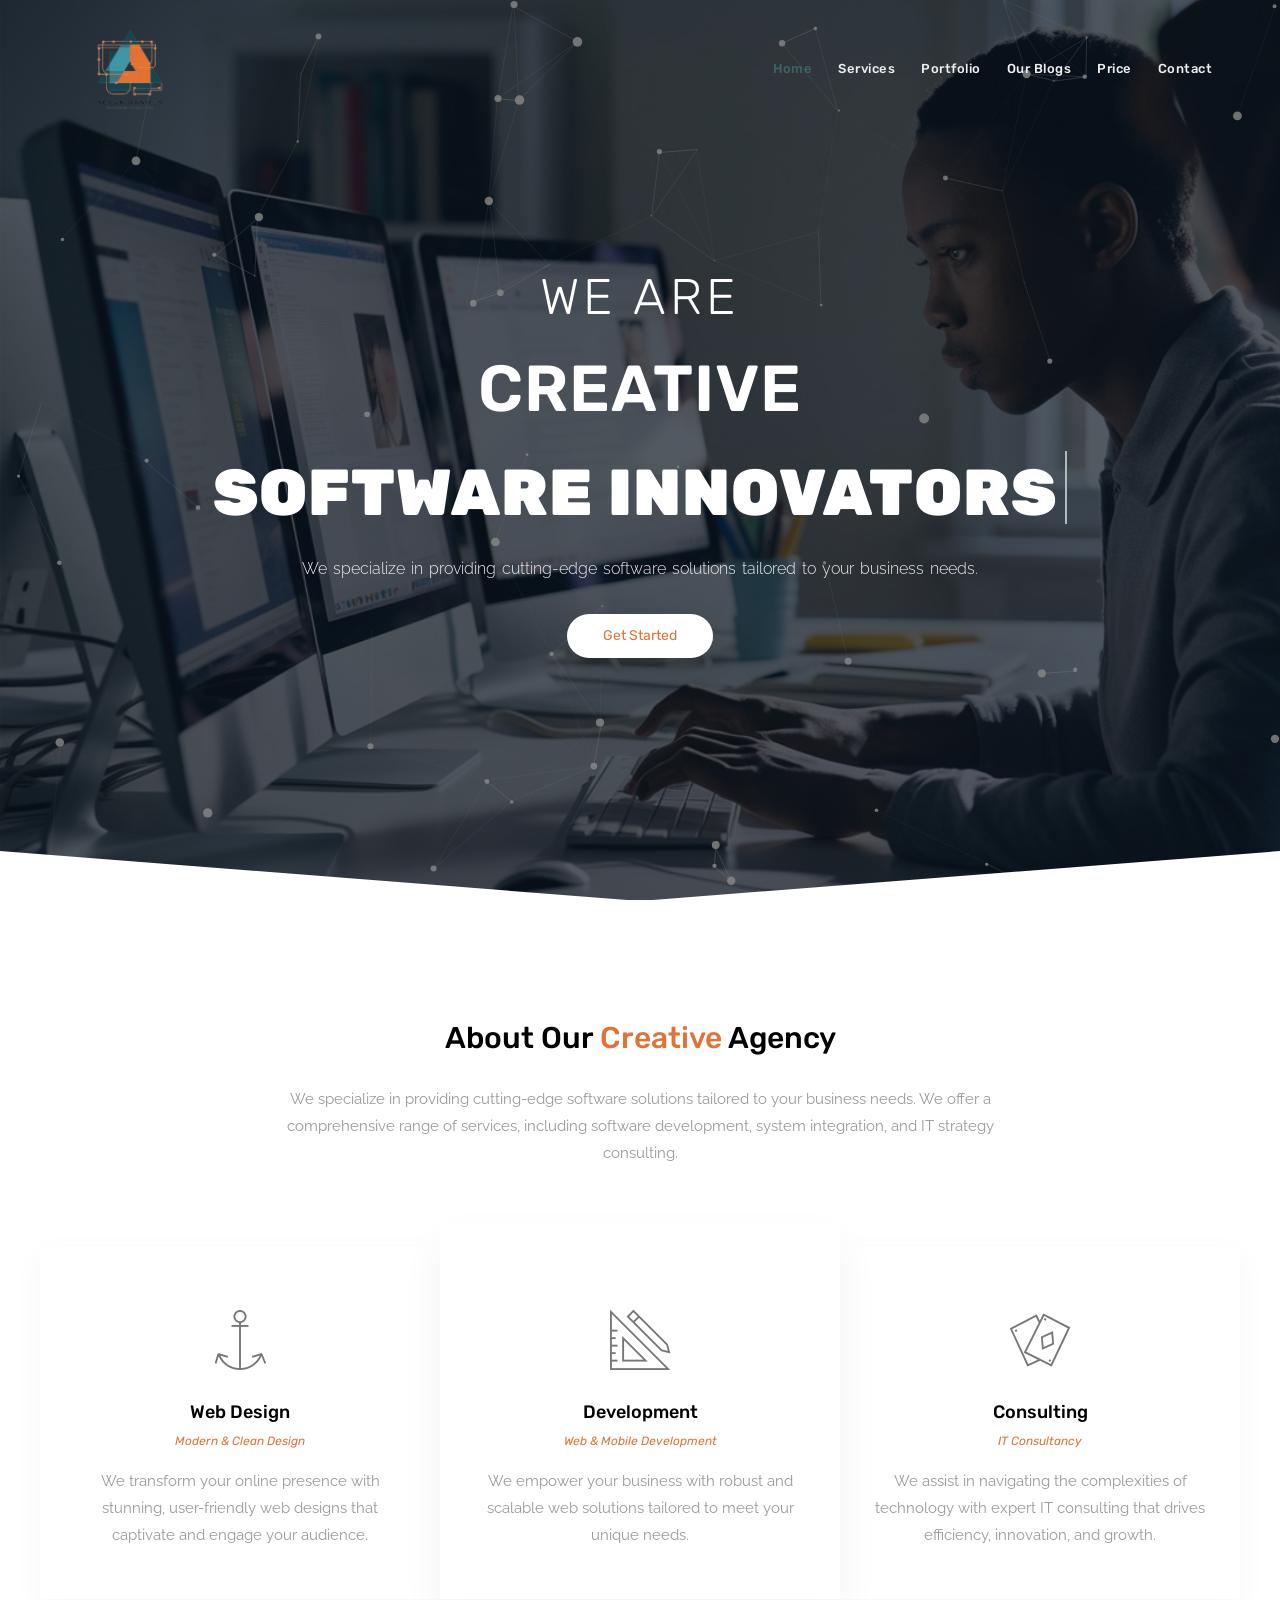
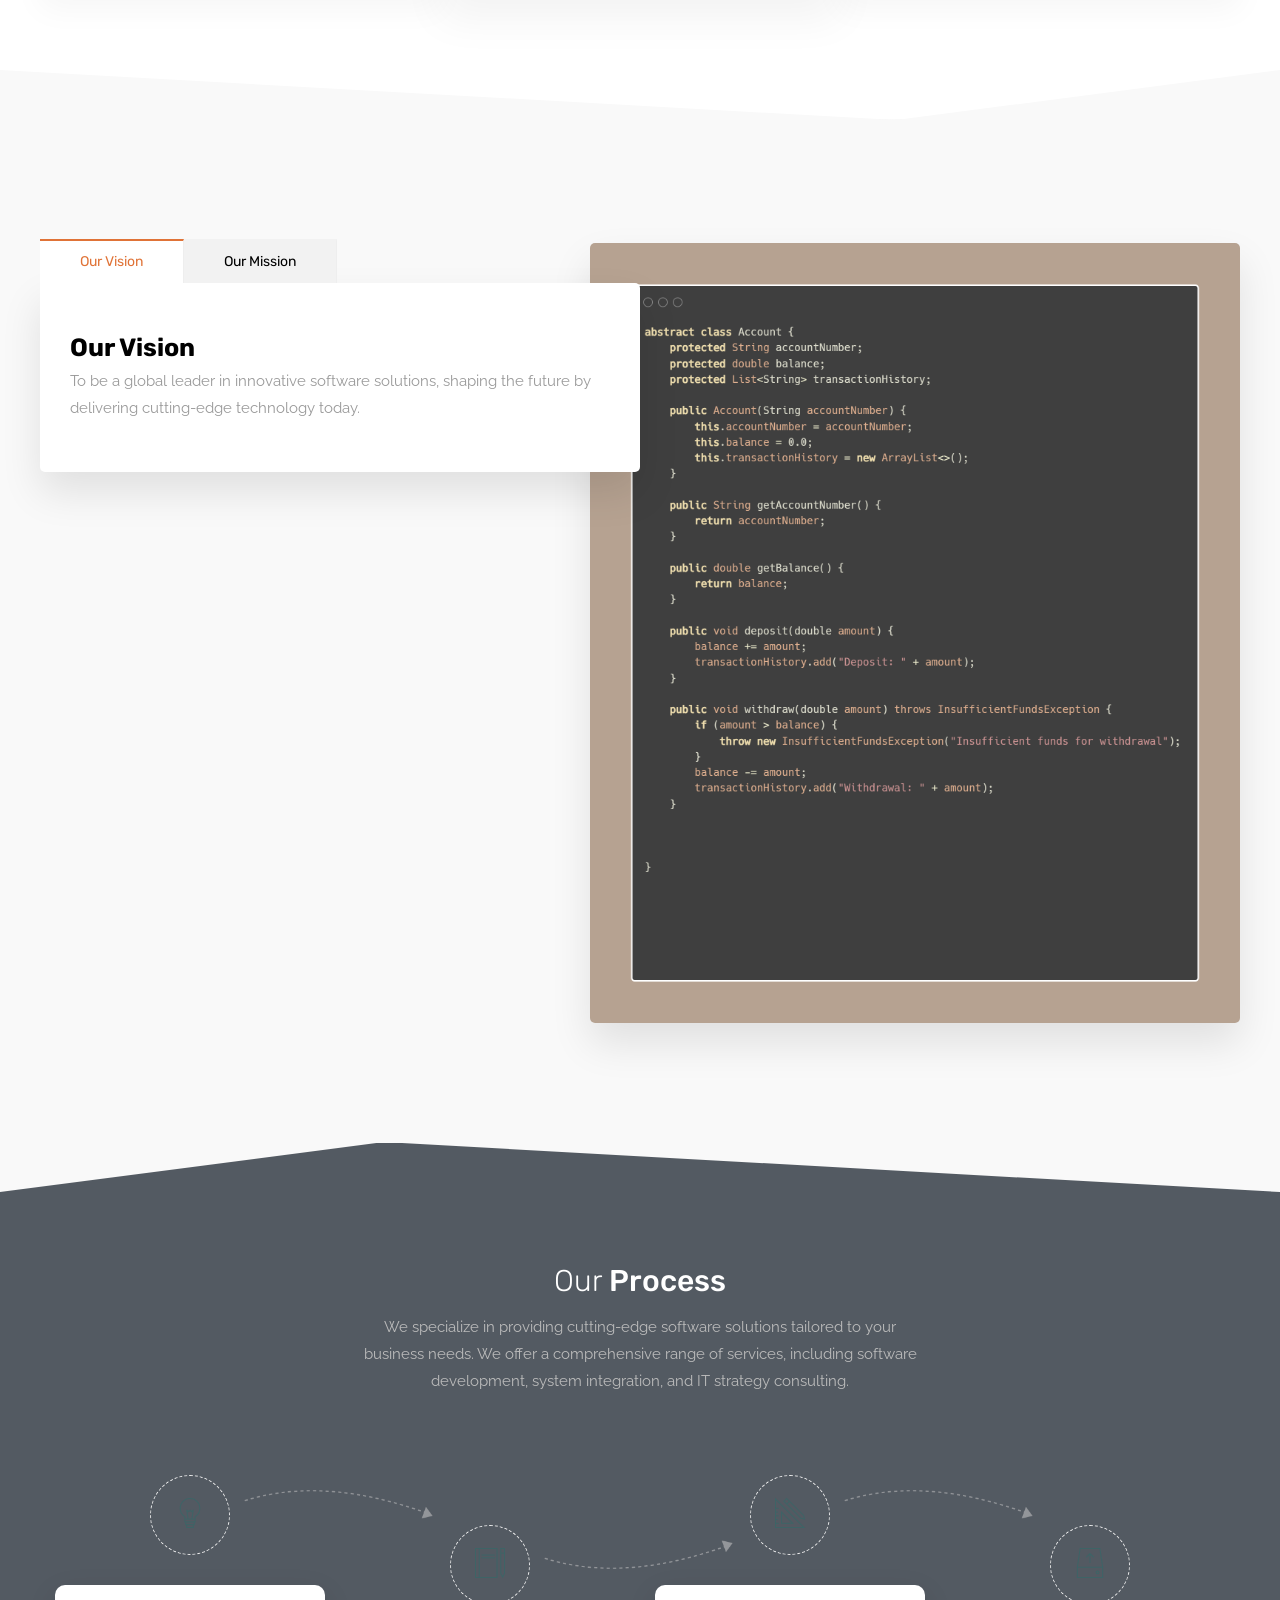
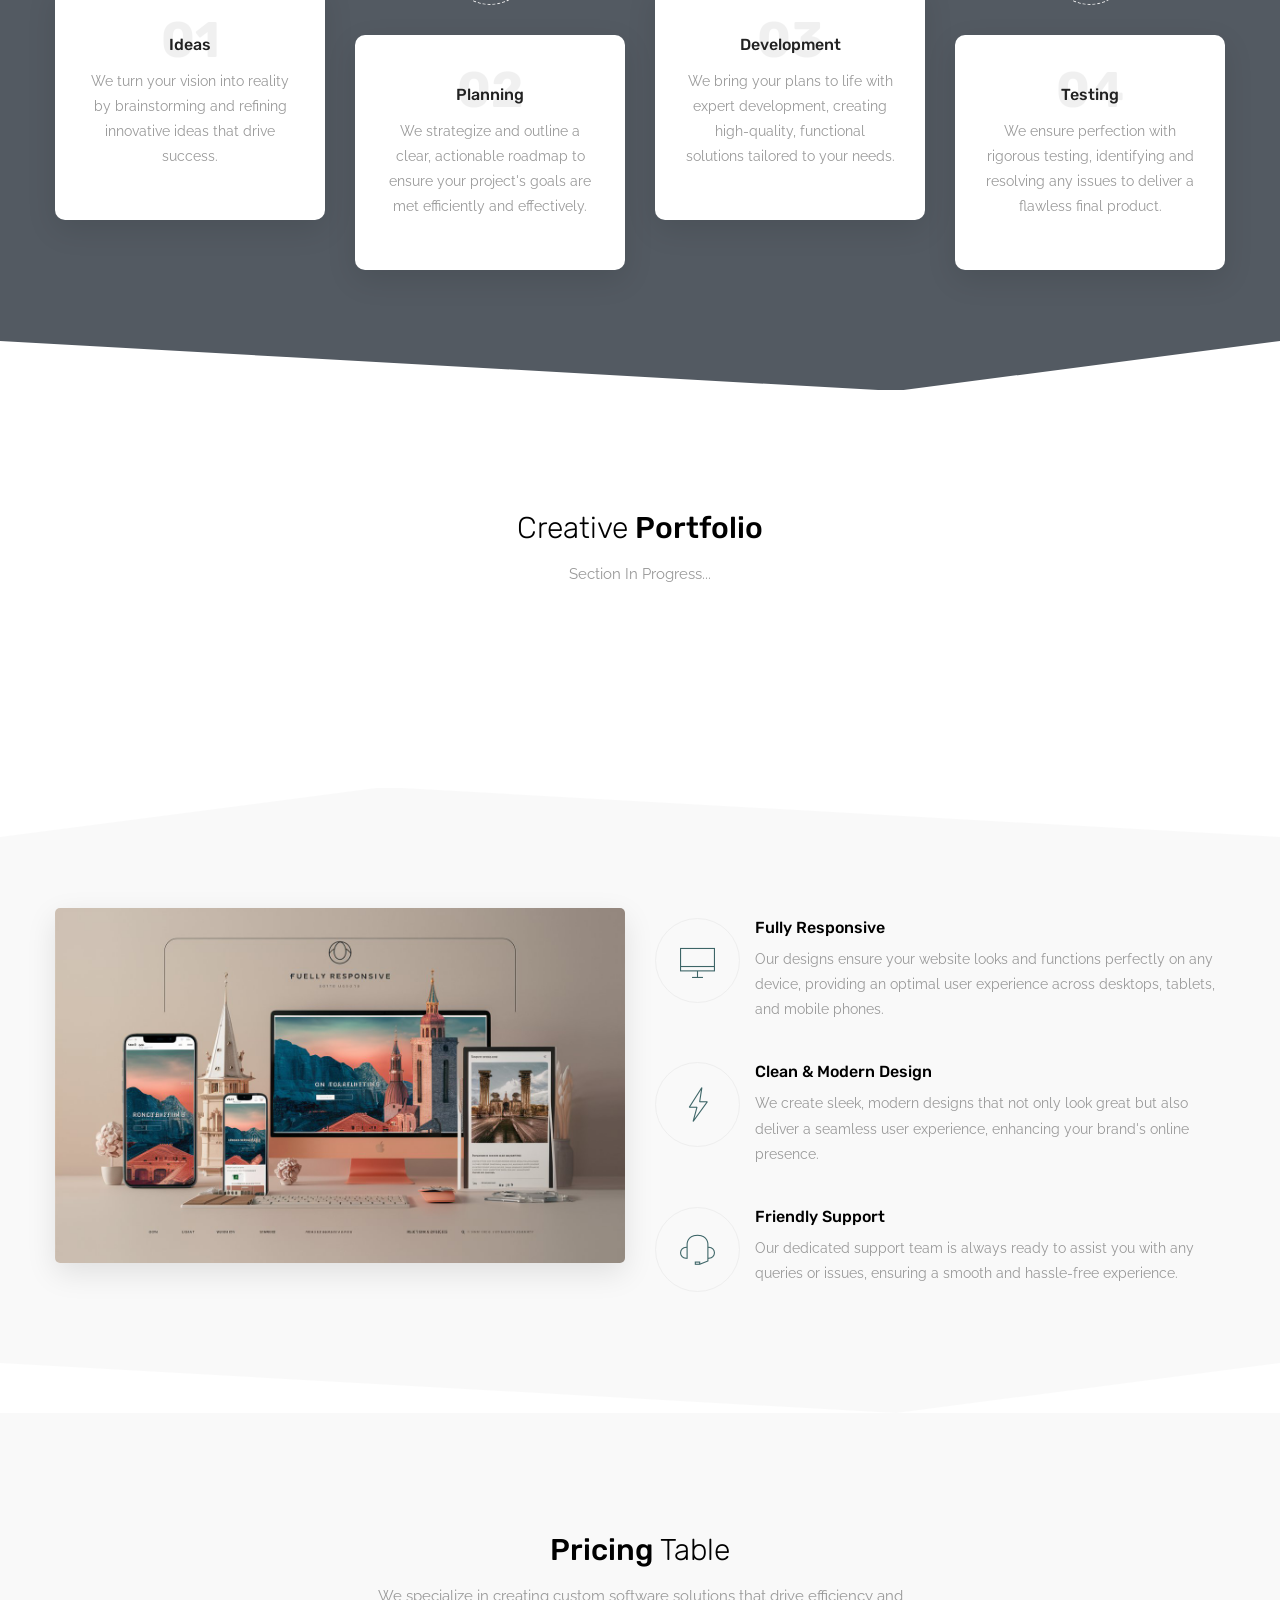
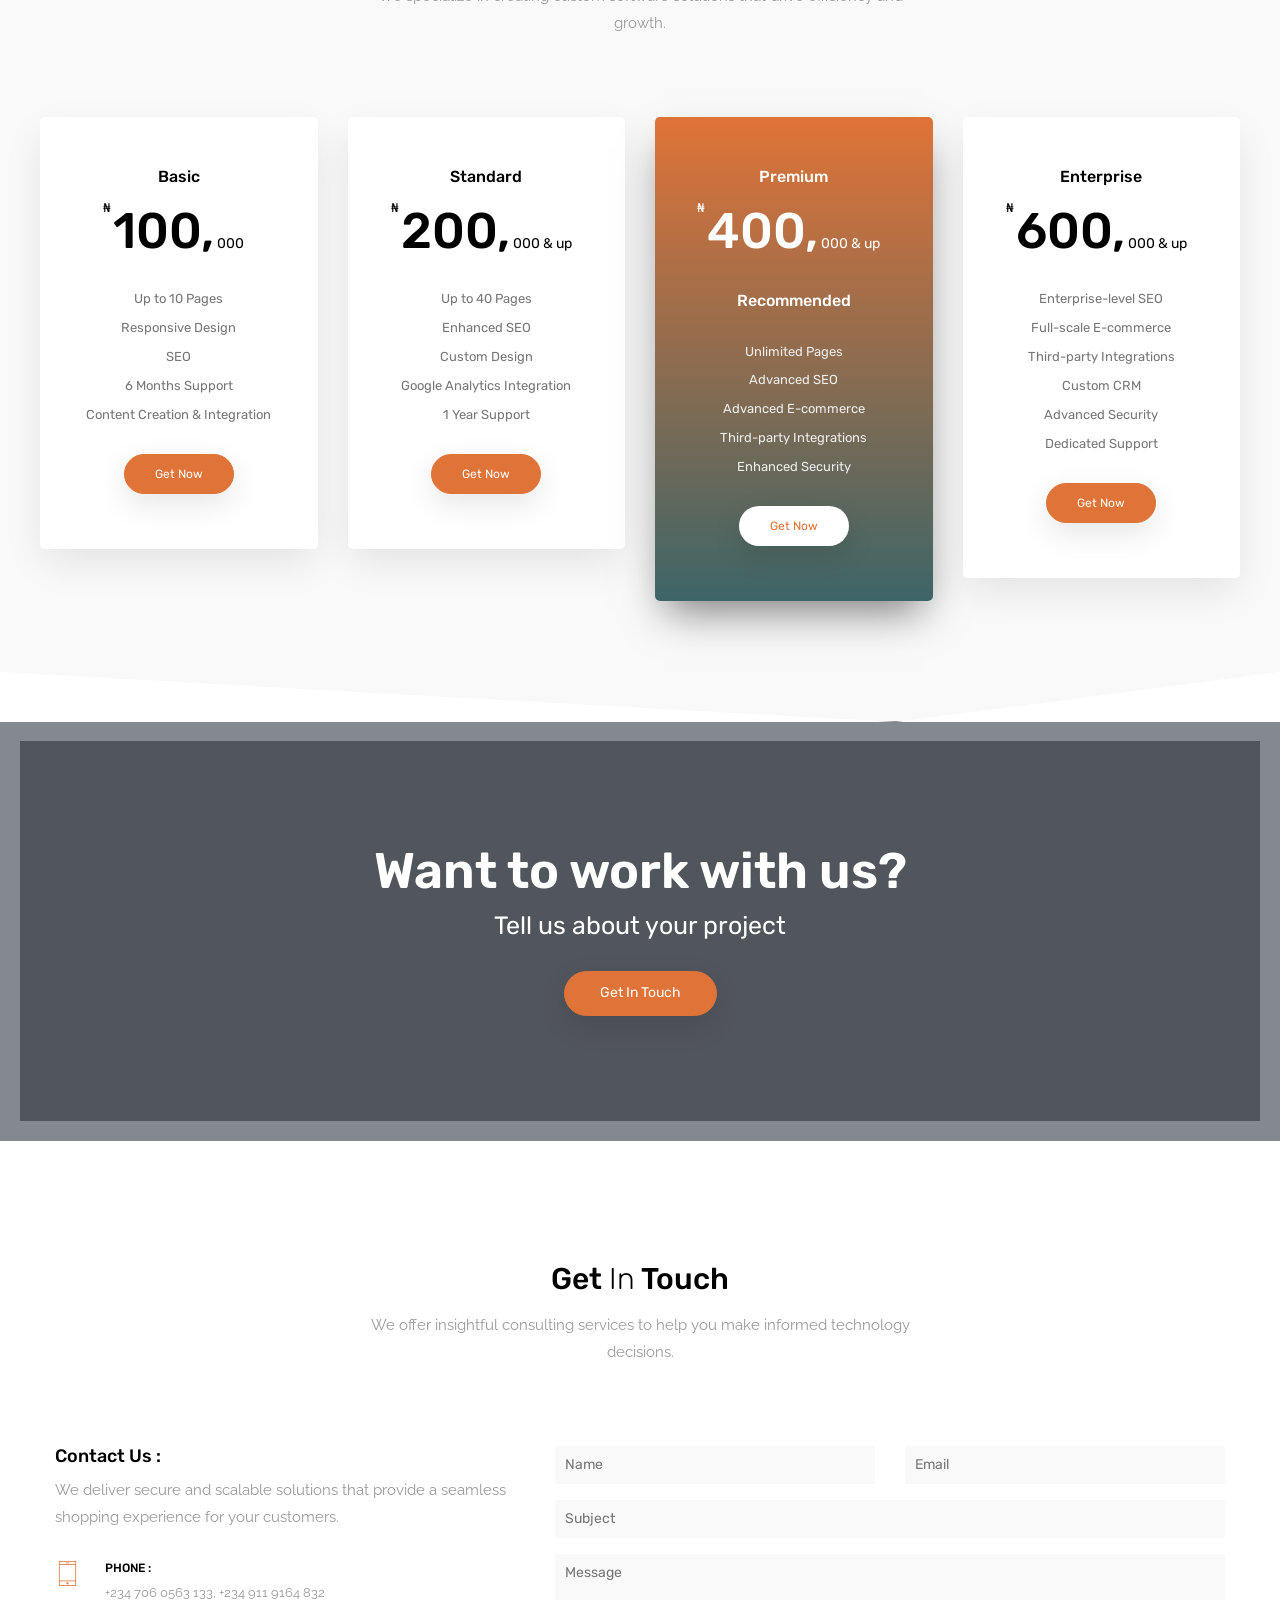
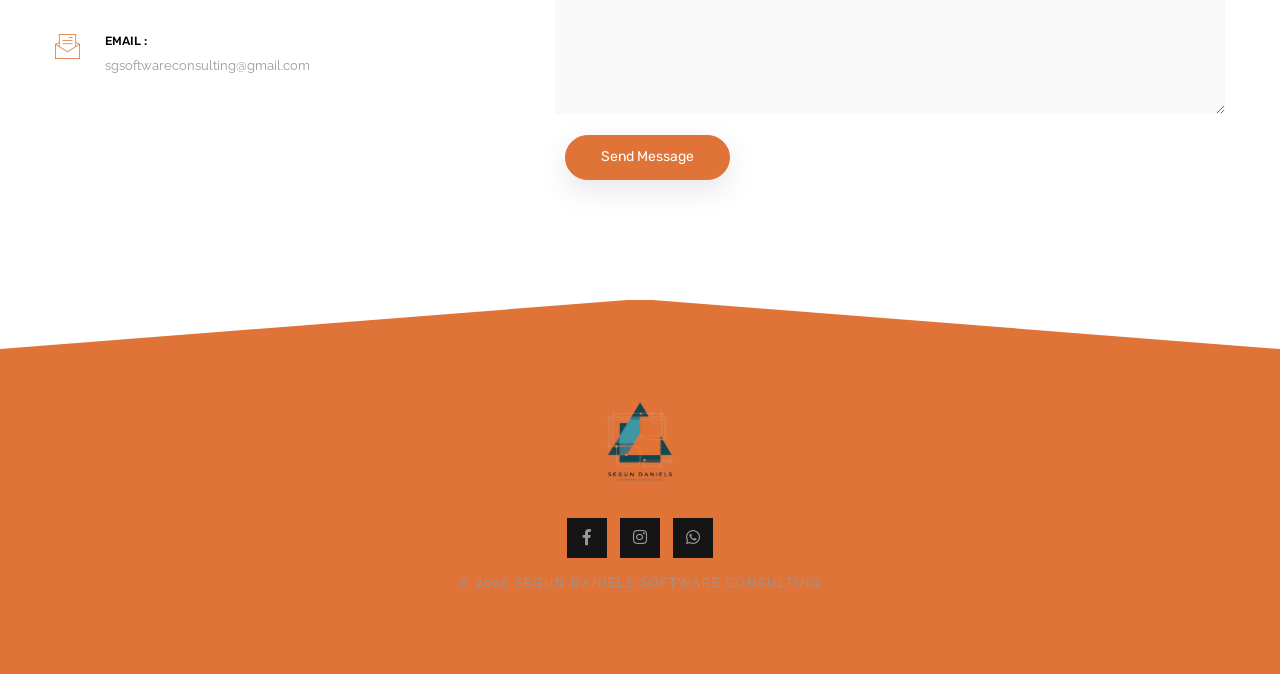
<file: index.html>
<!DOCTYPE html>
<html lang="en">


<head>

    <!-- Metas -->
    <meta charset="utf-8">
    <meta http-equiv="X-UA-Compatible" content="IE=edge" />
    <meta name="viewport" content="width=device-width, initial-scale=1, maximum-scale=1" />
    <meta name="keywords"
        content="sdsc.com, Segun Daniels Software Consulting, Software Development, Software Company, I want to build a Website, Website Development, FrontEnd, Backend, Web Design, Mobile App, Tech Company" />
    <meta name="description" content="Segun Daniels Software Consulting" />
    <meta name="author" content="Adeniran Daniel" />

    <!-- Title  -->
    <title>Segun Daniels Software Consulting - Tomorrows' Future, Today.</title>

    <!-- Favicon -->
    <link rel="shortcut icon" href="img/favico.jpg" />

    <!-- Google Fonts -->
    <link href="https://fonts.googleapis.com/css?family=Raleway:100,200,300,400,500,600,700,800" rel="stylesheet">
    <link href="https://fonts.googleapis.com/css?family=Rubik:300,400,500,700,900" rel="stylesheet">

    <!-- Plugins -->
    <link rel="stylesheet" href="css/plugins.css" />

    <!-- Core Style Css -->
    <link rel="stylesheet" href="css/style.css" />

</head>

<body>

    <!-- =====================================
    	==== Start Loading -->

    <div class="loading">
        <div class="text-center middle">
            <div class="lds-ellipsis">
                <div></div>
                <div></div>
                <div></div>
                <div></div>
            </div>
        </div>
    </div>

    <!-- End Loading ====
    	======================================= -->


    <!-- =====================================
    	==== Start Navbar -->

    <nav class="navbar navbar-expand-lg">
        <div class="container">

            <!-- Logo -->
            <a class="logo" href="#">
                <img src="img/SDSC_Logo-removebg-preview.png" alt="logo">
            </a>

            <button class="navbar-toggler" type="button" data-toggle="collapse" data-target="#navbarSupportedContent"
                aria-controls="navbarSupportedContent" aria-expanded="false" aria-label="Toggle navigation">
                <span class="icon-bar"><i class="fas fa-bars"></i></span>
            </button>

            <!-- navbar links -->
            <div class="collapse navbar-collapse" id="navbarSupportedContent">
                <ul class="navbar-nav ml-auto">
                    <li class="nav-item">
                        <a class="nav-link active" href="#" data-scroll-nav="0">Home</a>
                    </li>
                    <li class="nav-item">
                        <a class="nav-link" href="#" data-scroll-nav="1">Services</a>
                    </li>
                    <li class="nav-item">
                        <a class="nav-link" href="#" data-scroll-nav="2">Portfolio</a>
                    </li>
                    <li class="nav-item">
                        <a class="nav-link" href="https://blog.sdsc.42web.io/" target="_blank">Our Blogs</a>
                    </li>

                    <!-- <li class="nav-item">
                        <a class="nav-link" href="#" data-scroll-nav="3">Team</a>
                    </li> -->
                    <li class="nav-item">
                        <a class="nav-link" href="#" data-scroll-nav="4">Price</a>
                    </li>
                    <!-- <li class="nav-item">
                        <a class="nav-link" href="#" data-scroll-nav="5">Blog</a>
                    </li> -->
                    <li class="nav-item">
                        <a class="nav-link" href="#" data-scroll-nav="6">Contact</a>
                    </li>
                </ul>
            </div>
        </div>
    </nav>

    <!-- End Navbar ====
    	======================================= -->


    <!-- =====================================
    	==== Start Header -->

    <header class="header valign bg-img" data-scroll-index="0" data-overlay-dark="7"
        data-background="img/a-candid-photograph-of-a-focused-individual-workin-rzqws8EwQxGrdGuBhKVL3g-IXpcZZb2Qj6IY9q8HbK1dg.jpeg"
        data-stellar-background-ratio="0.5">

        <!-- particles -->
        <div id="particles-js"></div>

        <div class="container">
            <div class="text-center caption mt-30">
                <h4>We Are</h4>
                <h1 class="cd-headline clip">
                    <span class="blc">Creative </span>
                    <span class="cd-words-wrapper">
                        <b class="is-visible">Software Innovators</b>
                        <b>Digital Pioneers</b>
                        <b>Solution Providers</b>
                    </span>
                </h1>
                <div class="row">
                    <div class="offset-md-1 col-md-10 offset-lg-2 col-lg-8">
                        <p>We specialize in providing cutting-edge software solutions tailored to your business needs.
                        </p>
                    </div>
                </div>
                <a href="#" class="butn butn-light mt-30" data-scroll-nav="6">
                    <span>Get Started</span>
                </a>
            </div>
        </div>

        <div class="curve curve-bottom curve-center"></div>
    </header>

    <!-- End Header ====
    	======================================= -->



    <!-- =====================================
        ==== Start Hero -->

    <section class="hero" data-scroll-index="1">
        <div class="section-padding pos-re">
            <div class="container">
                <div class="row">
                    <div class="offset-lg-2 col-lg-8 offset-md-1 col-md-10 text-center mb-80">
                        <h4 class="extra-title">About Our <span>Creative</span> Agency</h4>
                        <p>We specialize in providing cutting-edge software solutions tailored to your business needs.
                            We offer a comprehensive range of services, including software development, system
                            integration, and IT strategy consulting.</p>
                    </div>

                    <div class="feat-item mb-md50 col-lg-4">
                        <div class="text-center">
                            <span class="icon icon-basic-anchor"></span>
                            <h5>Web Design</h5>
                            <h6>Modern & Clean Design</h6>
                            <p>We transform your online presence with stunning, user-friendly web designs that captivate
                                and engage your audience.</p>
                        </div>
                    </div>

                    <div class="feat-item active mb-md50 col-lg-4">
                        <div class="text-center">
                            <span class="icon icon-basic-pencil-ruler"></span>
                            <h5>Development</h5>
                            <h6>Web & Mobile Development</h6>
                            <p>We empower your business with robust and scalable web solutions tailored to meet your
                                unique needs.</p>
                        </div>
                    </div>

                    <div class="feat-item col-lg-4">
                        <div class="text-center">
                            <span class="icon icon-basic-cards-diamonds"></span>
                            <h5>Consulting</h5>
                            <h6>IT Consultancy</h6>
                            <p>We assist in navigating the complexities of technology with expert IT consulting that
                                drives efficiency, innovation, and growth.</p>
                        </div>
                    </div>

                </div>
            </div>

            <div class="curve curve-gray-b curve-bottom"></div>
        </div>

        <div class="tabs-section section-padding bg-gray">
            <div class="container">
                <div class="row">

                    <ul class="col-md-12 nav nav-pills tabs" id="pills-tab" role="tablist">
                        <li class="nav-item one active">
                            <a class="nav-link active" id="pills-home-tab" data-toggle="pill" href="#tab1" role="tab"
                                aria-controls="tab1" aria-selected="true">Our Vision</a>
                        </li>
                        <li class="nav-item two">
                            <a class="nav-link" id="pills-profile-tab" data-toggle="pill" href="#tab2" role="tab"
                                aria-controls="tab2" aria-selected="false">Our Mission</a>
                        </li>
                        <!-- <li class="nav-item three">
                            <a class="nav-link" id="pills-contact-tab" data-toggle="pill" href="#tab3" role="tab"
                                aria-controls="tab3" aria-selected="false">Why Us?</a>
                        </li> -->
                    </ul>

                    <div class="tab-content col-lg-12" id="pills-tabContent">
                        <div class="tab-pane fade show active" id="tab1" role="tabpanel"
                            aria-labelledby="pills-home-tab">
                            <div class="row">
                                <div class="left col-lg-6">
                                    <div class="about box-white">
                                        <h5 class="title">Our Vision</h5>
                                        <!-- <h6 class="sub-title">We Are A Creative Agency</h6> -->
                                        <p>To be a global leader in innovative software solutions, shaping the future by
                                            delivering cutting-edge technology today.</p>

                                        <!-- Skills -->


                                    </div>
                                </div>
                                <div class="col-lg-6 image">
                                    <div class="img">
                                        <img src="img/carbon (1).png" alt="">
                                    </div>
                                </div>
                            </div>
                        </div>
                        <div class="tab-pane fade" id="tab2" role="tabpanel" aria-labelledby="pills-home-tab">
                            <div class="row">
                                <div class="left col-lg-6">
                                    <div class="mission box-white">
                                        <h5 class="title">Our Mission</h5>
                                        <!-- <h6 class="sub-title">We Are A Creative Agency</h6> -->
                                        <p>Our mission is to empower businesses with high-quality, reliable software
                                            solutions that drive success. We are dedicated to fostering innovation,
                                            enhancing user experiences, and delivering tomorrow's technology today.
                                            Through continuous improvement, collaboration, and a commitment to
                                            excellence, we aim to transform ideas into impactful solutions that meet the
                                            evolving needs of our clients</p>
                                    </div>
                                </div>
                                <div class="col-lg-6 image">
                                    <div class="img">
                                        <img src="img/a-vibrant-and-inspiring-photo-depicting-the-expone-BGvV8Jq_Q2OVaxLW5WU8Bw-9Yqugb21Qp2g284uq-i3Qw.jpeg"
                                            alt="">
                                        <!-- <a class="vid" href="https://vimeo.com/127203262">
                                            <span class="vid-butn">
                                                <i class="fas fa-play-circle"></i>
                                            </span>
                                        </a> -->
                                    </div>
                                </div>
                            </div>
                        </div>
                        <div class="tab-pane fade" id="tab3" role="tabpanel" aria-labelledby="pills-home-tab">
                            <div class="row">
                                <div class="left col-lg-6">
                                    <div class="why-us box-white">
                                        <h5 class="title">Why Choose Us?</h5>
                                        <h6 class="sub-title">We Are A Creative Agency</h6>
                                        <p>We’re full service which means we’ve got you covered on design and content
                                            right through to digital.You’ll form a lasting relationship with us,
                                            collaboration is central to everything we do.</p>
                                        <ul class="feat mt-30 row">
                                            <li class="col-sm-4">
                                                <span class="icon icon-basic-display"></span>
                                                <h6>Perfect Design</h6>
                                            </li>
                                            <li class="col-sm-4">
                                                <span class="icon icon-basic-picture-multiple"></span>
                                                <h6>Retina Ready</h6>
                                            </li>
                                            <li class="col-sm-4">
                                                <span class="icon icon-basic-headset"></span>
                                                <h6>Friendly Support</h6>
                                            </li>
                                        </ul>
                                    </div>
                                </div>
                                <div class="col-lg-6 image">
                                    <div class="img owl-carousel owl-theme carousel-single">
                                        <img src="img/4.jpg" alt="">
                                        <img src="img/5.jpg" alt="">
                                        <img src="img/2.jpg" alt="">
                                    </div>
                                </div>
                            </div>
                        </div>
                    </div>

                </div>
            </div>
        </div>
    </section>

    <!-- End Hero ====
        ======================================= -->


    <!-- =====================================
        ==== Start Process -->

    <div class="process section-padding bg-img bg-fixed pos-re text-center" data-overlay-dark="7"
        data-background="img/picture-of-black-human-staff-working-at-the-office-yA7bH9fKTVqInmOMNCuHaQ-0DOTjyziTPmopQeqdwqE1w.jpeg">
        <div class="container">
            <div class="row">

                <div class="section-head offset-md-2 col-md-8 offset-lg-3 col-lg-6">
                    <h4><span>Our</span> Process</h4>
                    <p>We specialize in providing cutting-edge software solutions tailored to your business needs. We
                        offer a comprehensive range of services, including software development, system integration, and
                        IT strategy consulting.</p>
                </div>
                <div class="full-width clearfix"></div>

                <div class="col-lg-3 col-md-6">
                    <div class="item first mb-md50">
                        <img src="img/arrow.png" class="tobotm" alt="">
                        <span class="icon icon-basic-lightbulb"></span>
                        <div class="cont">
                            <h3>01</h3>
                            <h6>Ideas</h6>
                            <p>We turn your vision into reality by brainstorming and refining innovative ideas that
                                drive
                                success.</p>
                        </div>
                    </div>
                </div>

                <div class="col-lg-3 col-md-6">
                    <div class="item odd mb-md50">
                        <img src="img/arrow.png" alt="">
                        <span class="icon icon-basic-book-pencil"></span>
                        <div class="cont">
                            <h3>02</h3>
                            <h6>Planning</h6>
                            <p>We strategize and outline a clear, actionable roadmap to ensure your project's goals are
                                met efficiently and effectively.</p>
                        </div>
                    </div>
                </div>

                <div class="col-lg-3 col-md-6">
                    <div class="item mb-sm50">
                        <img src="img/arrow.png" class="tobotm" alt="">
                        <span class="icon icon-basic-pencil-ruler"></span>
                        <div class="cont">
                            <h3>03</h3>
                            <h6>Development</h6>
                            <p>We bring your plans to life with expert development, creating high-quality, functional
                                solutions tailored to your needs.</p>
                        </div>
                    </div>
                </div>

                <div class="col-lg-3 col-md-6">
                    <div class="item odd">
                        <span class="icon icon-basic-server-upload"></span>
                        <div class="cont">
                            <h3>04</h3>
                            <h6>Testing</h6>
                            <p>We ensure perfection with rigorous testing, identifying and resolving any issues to
                                deliver a flawless final product.</p>
                        </div>
                    </div>
                </div>

            </div>
        </div>

        <div class="curve curve-gray-t curve-top"></div>
        <div class="curve curve-bottom"></div>
    </div>

    <!-- End Process ====
        ======================================= -->


    <!-- =====================================
        ==== Start Portfolio -->

    <section class="works section-padding" data-scroll-index="2">
        <div class="container">
            <div class="row">

                <div class="section-head offset-md-2 col-md-8 offset-lg-3 col-lg-6">
                    <h4><span>Creative</span> Portfolio</h4>
                    <p>Section In Progress...</p>
                </div>

            </div>
        </div>

        <div class="container-fluid">
            <div class="row">

                <!-- filter links -->


                <!-- gallery -->
                <div class="gallery full-width">

                    <!-- gallery item -->

                    <!-- gallery item -->


                    <!-- gallery item -->


                    <!-- gallery item -->


                    <!-- gallery item -->


                    <!-- gallery item -->


                    <!-- gallery item -->


                    <!-- gallery item -->


                </div>

            </div>
        </div>
    </section>

    <!-- End Portfolio ====
        ======================================= -->


    <!-- =====================================
        ==== Start Why-us -->

    <div class="why-us section-padding bg-gray pos-re">
        <div class="container">

            <div class="row">

                <div class="col-lg-6">
                    <div class="img mb-md50">
                        <img src="img/a-captivating-and-fully-responsive-website-design--obRtQ-LDRmKW9cM6XaMK8g-FeXCjGJnTtSyEXbfGU5A4g.jpeg"
                            alt="">
                    </div>
                </div>


                <div class="col-lg-6">

                    <div class="content pt-10">
                        <div class="item mb-40">
                            <span class="icon icon-basic-display"></span>
                            <div class="cont">
                                <h5>Fully Responsive</h5>
                                <p>Our designs ensure your website looks and functions perfectly on any device,
                                    providing an optimal user experience across desktops, tablets, and mobile phones.
                                </p>
                            </div>
                        </div>
                        <div class="item mb-40">
                            <span class="icon icon-basic-bolt"></span>
                            <div class="cont">
                                <h5>Clean & Modern Design</h5>
                                <p>We create sleek, modern designs that not only look great but also deliver a seamless
                                    user experience, enhancing your brand's online presence.</p>
                            </div>
                        </div>
                        <div class="item">
                            <span class="icon icon-basic-headset"></span>
                            <div class="cont">
                                <h5>Friendly Support</h5>
                                <p>Our dedicated support team is always ready to assist you with any queries or issues,
                                    ensuring a smooth and hassle-free experience.





                                </p>
                            </div>
                        </div>
                    </div>
                </div>

            </div>
        </div>

        <div class="curve curve-top"></div>
        <div class="curve curve-bottom"></div>
    </div>

    <!-- End Why-us ====
        ======================================= -->


    <!-- =====================================
        ==== Start Teams -->

    <!-- <section class="team section-padding" data-scroll-index="3">
        <div class="container">
            <div class="row">

                <div class="section-head offset-md-2 col-md-8 offset-lg-3 col-lg-6">
                    <h4><span>Talent</span> Team</h4>
                    <p>We are a passionate digital design agency that specializes in beautiful and easy-to-use digital
                        design & web development services.</p>
                </div>

                <div class="owl-carousel owl-theme">
                    <div class="item">
                        <div class="team-img">
                            <img src="img/team/1.jpg" alt="">
                            <div class="social">
                                <a href="#0" class="icon">
                                    <i class="fab fa-facebook-f"></i>
                                </a>
                                <a href="#0" class="icon">
                                    <i class="fab fa-twitter"></i>
                                </a>
                                <a href="#0" class="icon">
                                    <i class="fab fa-behance"></i>
                                </a>
                            </div>
                        </div>
                        <div class="info">
                            <h6>Alex Smith</h6>
                            <span>Project Manager</span>
                        </div>
                    </div>

                    <div class="item">
                        <div class="team-img">
                            <img src="img/team/2.jpg" alt="">
                            <div class="social">
                                <a href="#0" class="icon">
                                    <i class="fab fa-facebook-f"></i>
                                </a>
                                <a href="#0" class="icon">
                                    <i class="fab fa-twitter"></i>
                                </a>
                                <a href="#0" class="icon">
                                    <i class="fab fa-behance"></i>
                                </a>
                            </div>
                        </div>
                        <div class="info">
                            <h6>Alex Smith</h6>
                            <span>Project Manager</span>
                        </div>
                    </div>

                    <div class="item">
                        <div class="team-img">
                            <img src="img/team/3.jpg" alt="">
                            <div class="social">
                                <a href="#0" class="icon">
                                    <i class="fab fa-facebook-f"></i>
                                </a>
                                <a href="#0" class="icon">
                                    <i class="fab fa-twitter"></i>
                                </a>
                                <a href="#0" class="icon">
                                    <i class="fab fa-behance"></i>
                                </a>
                            </div>
                        </div>
                        <div class="info">
                            <h6>Alex Smith</h6>
                            <span>Project Manager</span>
                        </div>
                    </div>

                    <div class="item">
                        <div class="team-img">
                            <img src="img/team/4.jpg" alt="">
                            <div class="social">
                                <a href="#0" class="icon">
                                    <i class="fab fa-facebook-f"></i>
                                </a>
                                <a href="#0" class="icon">
                                    <i class="fab fa-twitter"></i>
                                </a>
                                <a href="#0" class="icon">
                                    <i class="fab fa-behance"></i>
                                </a>
                            </div>
                        </div>
                        <div class="info">
                            <h6>Alex Smith</h6>
                            <span>Project Manager</span>
                        </div>
                    </div>

                    <div class="item">
                        <div class="team-img">
                            <img src="img/team/3.jpg" alt="">
                            <div class="social">
                                <a href="#0" class="icon">
                                    <i class="fab fa-facebook-f"></i>
                                </a>
                                <a href="#0" class="icon">
                                    <i class="fab fa-twitter"></i>
                                </a>
                                <a href="#0" class="icon">
                                    <i class="fab fa-behance"></i>
                                </a>
                            </div>
                        </div>
                        <div class="info">
                            <h6>Alex Smith</h6>
                            <span>Project Manager</span>
                        </div>
                    </div>
                </div>

            </div>
        </div>
    </section> -->

    <!-- End Teams ====
        ======================================= -->



    <!-- =====================================
        ==== Start Testimonials -->

    <!-- <section class="testimonials section-padding bg-img bg-fixed pos-re" data-overlay-dark="7"
        data-background="img/bg4.jpg">
        <div class="container">
            <div class="row">

                <div class="section-head offset-md-2 col-md-8 offset-lg-3 col-lg-6">
                    <h4>What's <span>Clients</span> Says?</h4>
                    <p>We are a passionate digital design agency that specializes in beautiful and easy-to-use digital
                        design & web development services.</p>
                </div>

                <div class="owl-carousel owl-theme text-center col-lg-10 offset-lg-1">
                    <div class="item-box">
                        <span class="quote">
                            <img src="img/quot.png" alt="">
                        </span>
                        <p>Lorem Ipsum is simply dummy text a galley of type and scrambled it to make a type specimen
                            book.</p>
                        <div class="info">
                            <div class="author-img">
                                <img src="img/clients/1.jpg" alt="">
                            </div>
                            <div class="cont">
                                <h6>Alex Smith</h6>
                                <span>Envato Customer</span>
                            </div>
                        </div>
                    </div>
                    <div class="item-box">
                        <span class="quote">
                            <img src="img/quot.png" alt="">
                        </span>
                        <p>Lorem Ipsum is simply dummy text a galley of type and scrambled it to make a type specimen
                            book.</p>
                        <div class="info">
                            <div class="author-img">
                                <img src="img/clients/2.jpg" alt="">
                            </div>
                            <div class="cont">
                                <h6>Alex Smith</h6>
                                <span>Envato Customer</span>
                            </div>
                        </div>
                    </div>
                    <div class="item-box">
                        <span class="quote">
                            <img src="img/quot.png" alt="">
                        </span>
                        <p>Lorem Ipsum is simply dummy text a galley of type and scrambled it to make a type specimen
                            book.</p>
                        <div class="info">
                            <div class="author-img">
                                <img src="img/clients/3.jpg" alt="">
                            </div>
                            <div class="cont">
                                <h6>Alex Smith</h6>
                                <span>Envato Customer</span>
                            </div>
                        </div>
                    </div>
                    <div class="item-box">
                        <span class="quote">
                            <img src="img/quot.png" alt="">
                        </span>
                        <p>Lorem Ipsum is simply dummy text a galley of type and scrambled it to make a type specimen
                            book.</p>
                        <div class="info">
                            <div class="author-img">
                                <img src="img/clients/4.jpg" alt="">
                            </div>
                            <div class="cont">
                                <h6>Alex Smith</h6>
                                <span>Envato Customer</span>
                            </div>
                        </div>
                    </div>
                </div>

            </div>
        </div>

        <div class="curve curve-top"></div>
    </section> -->

    <!-- End Testimonials ====
        ======================================= -->


    <!-- =====================================
        ==== Start Price -->

    <section class="price section-padding bg-gray pos-re" data-scroll-index="4">
        <div class="container">
            <div class="row">

                <div class="section-head offset-md-2 col-md-8 offset-lg-3 col-lg-6">
                    <h4>Pricing <span>Table</span></h4>
                    <p>We specialize in creating custom software solutions that drive efficiency and growth.</p>
                </div>

                <div class="pricing-tables text-center full-width">

                    <div class="row">

                        <div class="col-lg-3">
                            <div class="item mb-md50">
                                <div class="type">
                                    <h4>Basic</h4>
                                </div>

                                <div class="value">
                                    <h3><span>₦</span>100,</h3>
                                    <span class="per"> 000</span>


                                </div>

                                <div class="features">
                                    <ul>
                                        <li>Up to 10 Pages</li>
                                        <li>Responsive Design</li>
                                        <li>SEO</li>
                                        <li>6 Months Support</li>
                                        <li>Content Creation & Integration</li>

                                    </ul>
                                </div>

                                <div class="order">
                                    <a href="#" class="butn butn-bg" data-scroll-nav="6">
                                        <span>Get Now</span>
                                    </a>
                                </div>
                            </div>
                        </div>

                        <div class="col-lg-3">
                            <div class="item mb-md50">
                                <div class="type">
                                    <h4>Standard</h4>
                                </div>

                                <div class="value">
                                    <h3><span>₦</span>200,</h3>
                                    <span class="per"> 000</span>
                                    <span class=""> & up</span>
                                </div>

                                <div class="features">
                                    <ul>
                                        <li>Up to 40 Pages</li>
                                        <li>Enhanced SEO</li>
                                        <li>Custom Design</li>
                                        <li>Google Analytics Integration</li>
                                        <li>1 Year Support</li>
                                    </ul>
                                </div>

                                <div class="order">
                                    <a href="#" class="butn butn-bg" data-scroll-nav="6">
                                        <span>Get Now</span>
                                    </a>
                                </div>
                            </div>
                        </div>

                        <div class="col-lg-3">
                            <div class="item active mb-md50">

                                <div class="type">
                                    <h4>Premium</h4>
                                </div>

                                <div class="value">
                                    <h3><span>₦</span>400,</h3>
                                    <span class="per"> 000</span>
                                    <span class=""> & up</span>
                                </div>
                                <div class="type">
                                    <h4>Recommended</h4>
                                </div><br>
                                <div class="features">
                                    <ul>
                                        <li>Unlimited Pages</li>
                                        <li>Advanced SEO</li>
                                        <li>Advanced E-commerce</li>
                                        <li>Third-party Integrations</li>
                                        <li>Enhanced Security</li>

                                    </ul>
                                </div>

                                <div class="order">
                                    <a href="#" class="butn butn-light" data-scroll-nav="6">
                                        <span>Get Now</span>
                                    </a>
                                </div>
                            </div>
                        </div>

                        <div class="col-lg-3">
                            <div class="item">
                                <div class="type">
                                    <h4>Enterprise</h4>
                                </div>

                                <div class="value">
                                    <h3><span>₦</span>600,</h3>
                                    <span class="per"> 000</span>
                                    <span class=""> & up</span>
                                </div>

                                <div class="features">
                                    <ul>
                                        <li>Enterprise-level SEO</li>
                                        <li>Full-scale E-commerce</li>
                                        <li>Third-party Integrations</li>
                                        <li>Custom CRM</li>
                                        <li>Advanced Security</li>
                                        <li>Dedicated Support</li>

                                    </ul>
                                </div>



                                <div class="order">
                                    <a href="#" class="butn butn-bg" data-scroll-nav="6">
                                        <span>Get Now</span>
                                    </a>
                                </div>
                            </div>
                        </div>

                    </div>

                </div>

            </div>
        </div>

        <div class="curve curve-bottom"></div>
    </section>

    <!-- End Price ====
        ======================================= -->


    <!-- =====================================
        ==== Start Blog -->

    <!-- <section class="blog section-padding" data-scroll-index="5">
        <div class="container">
            <div class="row">

                <div class="section-head offset-md-2 col-md-8 offset-lg-3 col-lg-6">
                    <h4><span>Latest</span> News</h4>
                    <p>We are a passionate digital design agency that specializes in beautiful and easy-to-use digital
                        design & web development services.</p>
                </div>
                <div class="col-lg-4">
                    <div class="item mb-md50">
                        <div class="post-img">
                            <div class="img">
                                <img src="img/blog/1.jpg" alt="">
                            </div>
                        </div>
                        <div class="cont">
                            <div class="info">
                                <a href="#0">By : Admin</a>
                                <a href="#0">06 Aug 2017</a>
                                <a href="#0" class="tag">WordPress</a>
                            </div>
                            <h6><a href="#0">48 Best WordPress Themes</a></h6>
                            <p>Lorem Ipsum is simply dummy text of the printing and type setting industry. Lorem Ipsum
                                has been the dummy text ever</p>
                            <a href="#0" class="more">Read More <i class="fas fa-chevron-right"></i></a>
                        </div>
                    </div>
                </div>

                <div class="col-lg-4">
                    <div class="item mb-md50">
                        <div class="post-img">
                            <div class="img">
                                <img src="img/blog/2.jpg" alt="">
                            </div>
                        </div>
                        <div class="cont">
                            <div class="info">
                                <a href="#0">By : Admin</a>
                                <a href="#0">06 Aug 2017</a>
                                <a href="#0" class="tag">WordPress</a>
                            </div>
                            <h6><a href="#0">48 Best WordPress Themes</a></h6>
                            <p>Lorem Ipsum is simply dummy text of the printing and type setting industry. Lorem Ipsum
                                has been the dummy text ever</p>
                            <a href="#0" class="more">Read More <i class="fas fa-chevron-right"></i></a>
                        </div>
                    </div>
                </div>

                <div class="col-lg-4">
                    <div class="item">
                        <div class="post-img">
                            <div class="img">
                                <img src="img/blog/3.jpg" alt="">
                            </div>
                        </div>
                        <div class="cont">
                            <div class="info">
                                <a href="#0">By : Admin</a>
                                <a href="#0">06 Aug 2017</a>
                                <a href="#0" class="tag">WordPress</a>
                            </div>
                            <h6><a href="#0">48 Best WordPress Themes</a></h6>
                            <p>Lorem Ipsum is simply dummy text of the printing and type setting industry. Lorem Ipsum
                                has been the dummy text ever</p>
                            <a href="#0" class="more">Read More <i class="fas fa-chevron-right"></i></a>
                        </div>
                    </div>
                </div>

            </div>
        </div>
    </section> -->

    <!-- End Blog ====
        ======================================= -->


    <!-- =====================================
        ==== Start Call-Action -->

    <section class="call-action section-padding bg-img bg-fixed" data-overlay-dark="5"
        data-background="img/generate-an-image-of-a-young-black-ceo-sitting-in--5pIxK7lDTUiv-VwTqteTXA-8nBKqfGJRhyWab3_5f5ALQ.jpeg">
        <div class="container">
            <div class="row">

                <div class="col-lg-12">
                    <div class="text-center">
                        <h2>Want to work with us?</h2>
                        <h5>Tell us about your project</h5>
                        <a href="#" class="butn butn-bg" data-scroll-nav="6">
                            <span>Get In Touch</span>
                        </a>
                    </div>
                </div>

            </div>
        </div>
    </section>

    <!-- End Call-Action ====
        ======================================= -->


    <!-- =====================================
        ==== Start Contact -->

    <section class="contact section-padding" data-scroll-index="6">
        <div class="container">
            <div class="row">

                <div class="section-head offset-md-2 col-md-8 offset-lg-3 col-lg-6">
                    <h4>Get <span>In</span> Touch</h4>
                    <p>We offer insightful consulting services to help you make informed technology decisions.</p>
                </div>

                <div class="col-lg-5">
                    <div class="contact-info mb-md50">
                        <h5>Contact Us :</h5>
                        <p>We deliver secure and scalable solutions that provide a seamless shopping experience for your
                            customers.</p>
                        <div class="item">
                            <span class="icon icon-basic-tablet"></span>
                            <div class="cont">
                                <h6>Phone : </h6>
                                <p>+234 706 0563 133, +234 911 9164 832</p>
                            </div>
                        </div>
                        <div class="item">
                            <span class="icon icon-basic-mail-open-text"></span>
                            <div class="cont">
                                <h6>Email : </h6>
                                <p>sgsoftwareconsulting@gmail.com</p>
                            </div>
                        </div>
                        <!-- <div class="item">
                            <span class="icon icon-basic-geolocalize-05"></span>
                            <div class="cont">
                                <h6>Address : </h6>
                                <p>4655 Carter Street ,Olney, Illinois</p>
                            </div>
                        </div> -->
                    </div>
                </div>

                <div class="col-lg-7">
                    <form class="form" id="contact-form">

                        <div class="messages"></div>

                        <div class="controls">

                            <div class="row">

                                <div class="col-md-6">
                                    <div class="form-group">
                                        <input id="form_name" type="text" name="name" placeholder="Name"
                                            required="required">
                                    </div>
                                </div>
                                <div class="col-md-6">
                                    <div class="form-group">
                                        <input id="form_email" type="email" name="email" placeholder="Email"
                                            required="required">
                                    </div>
                                </div>
                                <div class="col-md-12">
                                    <div class="form-group">
                                        <input id="form_subject" type="text" name="subject" placeholder="Subject"
                                            required="required">
                                    </div>
                                </div>
                                <div class="col-md-12">
                                    <div class="form-group">
                                        <textarea id="form_message" name="message" placeholder="Message" rows="4"
                                            required="required"></textarea>
                                    </div>
                                </div>

                                <div class="col-md-12">
                                    <button id="sbmt_btn" type="submit" class="butn butn-bg"><span id="btn_text">Send
                                            Message</span></button>
                                </div>

                            </div>
                        </div>
                    </form>
                    <div id="successMessage" style="display:none;"></div>
                    <script>
                        document.getElementById('contact-form').addEventListener('submit', function (event) {
                            const submitBtn = document.getElementById('btn_text');
                            const sbmt_btn = document.getElementById('sbmt_btn');
                            event.preventDefault();
                            const form = event.target;
                            const data = {
                                name: form.name.value,
                                email: form.email.value,
                                subject: form.subject.value,
                                message: form.message.value
                            };

                            sbmt_btn.disabled = true;
                            submitBtn.innerHTML = 'Sending... Please Wait';


                            fetch('https://segundaniels.onrender.com/api/submit-form', {
                                method: 'POST',
                                // mode: 'no-cors',
                                headers: {
                                    'Content-Type': 'application/json',

                                },
                                body: JSON.stringify(data)
                            })
                                .then(response => {
                                    if (!response.ok) {
                                        throw new Error('Request not successful ' + response.statusText);
                                    }
                                    return response.text(); // Parse the response as text
                                })
                                .then(responseText => {
                                    form.style.display = 'none';
                                    const successMessage = document.getElementById('successMessage');
                                    successMessage.style.display = 'block';
                                    successMessage.innerHTML = responseText; // Display the plain text response
                                })
                                .catch(error => {
                                    console.error('Error:', error);
                                    form.style.display = 'none';
                                    const errorMessage = document.getElementById('successMessage');
                                    errorMessage.style.display = 'block';
                                    errorMessage.innerHTML = 'Something went wrong: ' + error.message;
                                });


                        });
                    </script>
                </div>

            </div>
        </div>
    </section>

    <!-- End Contact ====
        ======================================= -->


    <!-- =====================================
        ==== Start Footer -->

    <footer class="text-center pos-re">
        <div class="container">
            <!-- Logo -->
            <a class="logo" href="#">
                <img src="img/SDSC_Logo-removebg-preview.png" alt="logo">
            </a>

            <div class="social">
                <a href="https://www.facebook.com/segundanielssoftwareconsulting/" target="_blank"><i
                        class="fab fa-facebook-f"></i></a>
                <a href="https://www.instagram.com/sdsc_hq?igsh=MXUxcWd3NnowZDF0cQ==" target="_blank"><i
                        class="fab fa-instagram"></i></a>

                <a href="https://wa.me/qr/LAKJBA7GPO2OI1" target="_blank"><i class="fab fa-whatsapp"></i></a>
                <!-- <a href="#0"><i class="fab fa-behance"></i></a>
                <a href="#0"><i class="fab fa-pinterest-p"></i></a> -->
            </div>

            <p id="footerr"><a href="#">Segun Daniels Software Consulting</a></p>
            <script>
                // Get the current year
                const currentYear = new Date().getFullYear();

                // Create the copyright text
                const copyrightText = `© ${currentYear} Segun Daniels Software Consulting`;

                // Add the copyright text to the footer
                document.getElementById('footerr').textContent = copyrightText;

            </script>
        </div>

        <div class="curve curve-top curve-center"></div>
    </footer>

    <!-- End Footer ====
        ======================================= -->





    <!-- jQuery -->
    <script src="js/jquery-3.0.0.min.js"></script>
    <script src="js/jquery-migrate-3.0.0.min.js"></script>

    <!-- popper.min -->
    <script src="js/popper.min.js"></script>

    <!-- bootstrap -->
    <script src="js/bootstrap.min.js"></script>

    <!-- scrollIt -->
    <script src="js/scrollIt.min.js"></script>

    <!-- animated.headline -->
    <script src="js/animated.headline.js"></script>

    <!-- jquery.waypoints.min -->
    <script src="js/jquery.waypoints.min.js"></script>

    <!-- owl carousel -->
    <script src="js/owl.carousel.min.js"></script>

    <!-- jquery.magnific-popup js -->
    <script src="js/jquery.magnific-popup.min.js"></script>

    <!-- stellar js -->
    <script src="js/jquery.stellar.min.js"></script>

    <!-- isotope.pkgd.min js -->
    <script src="js/isotope.pkgd.min.js"></script>

    <!-- YouTubePopUp.jquery -->
    <script src="js/YouTubePopUp.jquery.js"></script>

    <!-- particles.min js -->
    <script src="js/particles.min.js"></script>

    <!-- app js -->
    <script src="js/app.js"></script>

    <!-- validator js -->
    <script src="js/validator.js"></script>

    <!-- custom scripts -->
    <script src="js/scripts.js"></script>

</body>

</html>
</file>
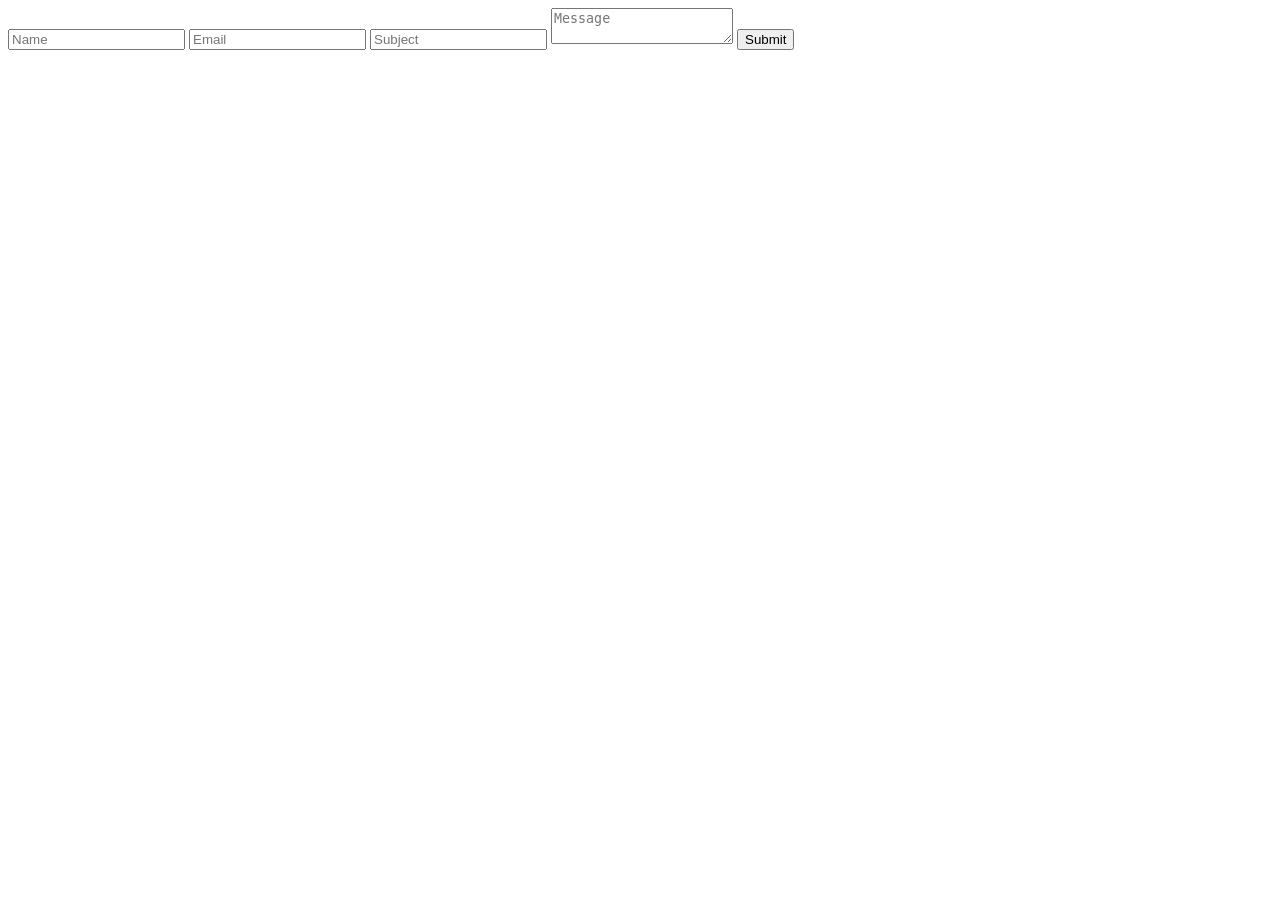
<file: tst.html>
<!DOCTYPE html>
<html lang="en">

<head>
    <meta charset="UTF-8">
    <meta name="viewport" content="width=device-width, initial-scale=1.0">
    <title>Contact Form</title>
    <style>
        /* Add your CSS styling here */
    </style>
</head>

<body>
    <form id="contactForm">
        <input type="text" id="name" name="name" placeholder="Name" required>
        <input type="email" id="email" name="email" placeholder="Email" required>
        <input type="text" id="subject" name="subject" placeholder="Subject" required>
        <textarea id="message" name="message" placeholder="Message" required></textarea>
        <button type="submit">Submit</button>
    </form>
    <div id="successMessage" style="display:none;">Submission successful!</div>
    <script>
        document.getElementById('contactForm').addEventListener('submit', function (event) {
            event.preventDefault();
            const form = event.target;
            const data = {
                name: form.name.value,
                email: form.email.value,
                subject: form.subject.value,
                message: form.message.value
            };

            fetch('http://localhost:8080/api/submit-form', {
                method: 'POST',
                headers: {
                    'Content-Type': 'application/json',
                    'Access-Control-Allow-Origin': '*',
                },
                body: JSON.stringify(data)
            })
                .then(response => response.text())
                .then(responseText => {
                    form.style.display = 'none';
                    document.getElementById('successMessage').style.display = 'block';
                })
                .catch(error => console.error('Error:', error));
        });
    </script>
</body>

</html>
</file>
<file: css/plugins.css>
/*-----------------------------------------------------------------------------------

	Theme Name: Arco
	Theme URI: http://
	Description: The Multi-Purpose Onepage Template
	Author: ui-themez
	Author URI: http://themeforest.net/user/ui-themez
	Version: 1.0

-----------------------------------------------------------------------------------*/

/* ----------------------------------------------------------------
			[ All Css Plugins & Helper Classes File ]
-----------------------------------------------------------------*/

/* == bootstrap == */
@import url("plugins/bootstrap.min.css");

/* == animate css == */
@import url("plugins/animate.min.css");

/* == linea-basic icon font == */
@import url("plugins/linea-basic.css");

/* == fontawesome icon font == */
@import url("plugins/fontawesome-all.min.css");

/* == YouTubePopUp == */
@import url("plugins/YouTubePopUp.css");

/* == magnific-popup == */
@import url("plugins/magnific-popup.css");

/* == owl.carousel == */
@import url("plugins/owl.carousel.min.css");
@import url("plugins/owl.theme.default.min.css");

/* == helper classes == */
@import url("plugins/helper.css");
</file>
<file: css/style.css>
/*-----------------------------------------------------------------------------------

 Theme Name: Coco
 Theme URI: http://
 Description: The Multi-Purpose Onepage Template
 Author: ui-themez
 Author URI: http://themeforest.net/user/ui-themez
 Version: 1.0

 Main Color   :  #e07337 ,  #3d6567
 main Font    : Rubik

-----------------------------------------------------------------------------------*/
/* ----------------------------------------------------------------

 == Table Of Content

	01 Basics
	02 Buttons
	03 Navbar
	04 Header
	05 Hero
	06 Process
	07 Works
	08 why-us
	09 Team
	10 Testimonials
	11 Price
	12 Blog
	13 Call-action
	14 Contact
	15 Footer
	16 Responsive
 

---------------------------------------------------------------- */
/* ----------------------------------------------------------------
     [ 01 Start Basics ]
-----------------------------------------------------------------*/
* {
  margin: 0;
  padding: 0;
  -webkit-box-sizing: border-box;
  box-sizing: border-box;
  outline: none;
  list-style: none;
  word-wrap: break-word;
}

body {
  color: #000;
  line-height: 1.3;
  font-weight: 400;
  font-size: 14px;
  font-family: 'Rubik', sans-serif;
  overflow-x: hidden !important;
}

p {
  font-family: 'Raleway', sans-serif;
  font-size: 15px;
  font-weight: 400;
  color: #999;
  line-height: 1.8;
  margin: 0;
}

img {
  width: 100%;
  height: auto;
}

span,
a {
  display: inline-block;
  text-decoration: none;
  color: inherit;
}

a:hover {
  color: inherit;
  text-decoration: none;
}

.curve {
  position: absolute;
  z-index: 7;
}

.curve.curve-center:after {
  border-left: 50vw solid transparent;
}

.curve.curve-center:before {
  border-right: 50vw solid transparent;
}

.curve.curve-center.curve-top:after {
  border-left: 50vw solid transparent;
}

.curve.curve-center.curve-top:before {
  border-right: 50vw solid transparent;
}

.curve.curve-bottom {
  left: 0;
  bottom: -1px;
  width: 100%;
}

.curve.curve-bottom:after,
.curve.curve-bottom:before {
  bottom: 0;
}

.curve.curve-top {
  left: 0;
  top: -1px;
  width: 100%;
}

.curve.curve-top:after,
.curve.curve-top:before {
  top: 0;
  border-top: 50px solid #fff;
  border-bottom: 0;
}

.curve.curve-top:after {
  border-left: 70vw solid transparent;
}

.curve.curve-top:before {
  border-right: 30vw solid transparent;
}

.curve.curve-gray-b:after,
.curve.curve-gray-b:before {
  border-bottom: 50px solid #f9f9f9;
}

.curve.curve-gray-t:after,
.curve.curve-gray-t:before {
  border-top: 50px solid #f9f9f9;
}

.curve:after,
.curve:before {
  content: '';
  width: 0;
  height: 0;
  border-bottom: 50px solid #fff;
  position: absolute;
}

.curve:after {
  right: 0;
  border-left: 30vw solid transparent;
}

.curve:before {
  left: 0;
  border-right: 70vw solid transparent;
}

.section-padding {
  padding: 120px 0;
}

.section-head {
  margin-bottom: 80px;
  text-align: center;
}

.section-head h4 {
  font-size: 30px;
  font-weight: 500;
  margin-bottom: 15px;
}

.section-head h4 span {
  font-weight: 300;
}

[data-overlay-color] .section-head p {
  color: #ccc;
}

[data-overlay-color].process .icon {
  color: #fff !important;
}

.bg-gray {
  background: #f9f9f9;
}

.o-hidden {
  overflow: hidden;
}

.pos-re {
  position: relative;
}

.full-width {
  width: 100% !important;
}

.lg-line-height {
  line-height: 1.5;
}

.bg-img {
  background-size: cover;
  background-repeat: no-repeat;
}

.bg-fixed {
  background-attachment: fixed;
}

.valign {
  display: -webkit-box;
  display: -ms-flexbox;
  display: flex;
  -webkit-box-align: center;
  -ms-flex-align: center;
  align-items: center;
}

.v-middle {
  position: absolute;
  width: 100%;
  top: 50%;
  left: 0;
  -webkit-transform: translate(0%, -50%);
  transform: translate(0%, -50%);
}

.owl-theme .owl-nav.disabled+.owl-dots {
  margin-top: 15px;
  line-height: .7;
}

.owl-theme .owl-dots .owl-dot span {
  width: 8px;
  height: 8px;
  margin: 0 7px;
  border-radius: 50%;
  background: #ddd;
}

.owl-theme .owl-dots .owl-dot.active span,
.owl-theme .owl-dots .owl-dot:hover span {
  background: #e07337;
}

.cd-headline {
  font-size: 3rem;
  line-height: 1.2;
}

@media only screen and (min-width: 768px) {
  .cd-headline {
    font-size: 4.4rem;
    font-weight: 300;
  }
}

@media only screen and (min-width: 1170px) {
  .cd-headline {
    font-size: 6rem;
  }
}

.cd-words-wrapper {
  display: inline-block;
  position: relative;
  text-align: left;
}

.cd-words-wrapper b {
  display: inline-block;
  position: absolute;
  white-space: nowrap;
  left: 0;
  top: 0;
}

.cd-words-wrapper b.is-visible {
  position: relative;
}

.no-js .cd-words-wrapper b {
  opacity: 0;
}

.no-js .cd-words-wrapper b.is-visible {
  opacity: 1;
}

/* xclip */
.cd-headline.clip span {
  display: inline-block;
  padding: .2em 0;
}

.cd-headline.clip .cd-words-wrapper {
  overflow: hidden;
  vertical-align: top;
}

.cd-headline.clip .cd-words-wrapper::after {
  /* line */
  content: '';
  position: absolute;
  top: 10%;
  right: 0;
  width: 2px;
  height: 70%;
  background-color: #aebcb9;
}

.cd-headline.clip b {
  opacity: 0;
}

.cd-headline b.is-visible {
  opacity: 1;
  font-weight: 900;
}

/* ----------------------------------------------------------------
     [ End Basics ]
-----------------------------------------------------------------*/
/* ----------------------------------------------------------------
     [ 02 Start Buttons ]
-----------------------------------------------------------------*/
.butn {
  padding: 12px 35px;
  background: #fff;
  border-radius: 30px;
  border: 1px solid transparent;
  position: relative;
  z-index: 3;
  margin-left: 10px;
  margin-right: 10px;
  -webkit-box-shadow: 0px 10px 30px rgba(0, 0, 0, 0.1);
  box-shadow: 0px 10px 30px rgba(0, 0, 0, 0.1);
  -webkit-transition: all .4s;
  transition: all .4s;
  cursor: pointer;
  outline: none !important;
  overflow: hidden;
}

.butn span {
  position: relative;
  z-index: 2;
}

.butn:after {
  content: '';
  width: 0;
  height: 100%;
  background: #fff;
  position: absolute;
  left: 0;
  top: 0;
  -webkit-transition: width 0.4s;
  transition: width 0.4s;
  z-index: 1;
  opacity: 1;
}

.butn:hover:after {
  width: 100%;
}

.butn-bg {
  background: #e07337;
  border-color: #e07337;
  color: #fff;
}

.butn-bg:hover span {
  color: #e07337;
}

.butn-light,
.butn-bord {
  background: #fff;
}

.butn-light:after,
.butn-bord:after {
  background: #e07337;
}

.butn-light:hover span,
.butn-bord:hover span {
  color: #fff !important;
}

.butn-light span,
.butn-bord span {
  color: #e07337;
}

.butn-bord {
  background: transparent !important;
  border-color: #e07337;
}

/* ----------------------------------------------------------------
     [ End Buttons ]
-----------------------------------------------------------------*/
/* ----------------------------------------------------------------
     [ 03 Start Navbar ]
-----------------------------------------------------------------*/
.navbar {
  position: absolute;
  left: 0;
  top: 0;
  width: 100%;
  border: 0;
  background: transparent;
  z-index: 9;
  min-height: 70px;
}

.navbar .icon-bar {
  color: #fff;
}

.navbar .navbar-nav .nav-link {
  font-size: 13px;
  font-weight: 500;
  color: #eee;
  letter-spacing: .5px;
  margin: 15px 5px;
  -webkit-transition: all .5s;
  transition: all .5s;
}

.navbar .navbar-nav .active {
  color: #3d6567 !important;
}

.nav-scroll {
  background: #fff;
  -webkit-box-shadow: 0px 10px 40px rgba(0, 0, 0, 0.05);
  box-shadow: 0px 10px 40px rgba(0, 0, 0, 0.05);
  padding: 0;
  position: fixed;
  top: -100px;
  left: 0;
  width: 100%;
  -webkit-transition: -webkit-transform .5s;
  transition: -webkit-transform .5s;
  transition: transform .5s;
  transition: transform .5s, -webkit-transform .5s;
  -webkit-transform: translateY(100px);
  transform: translateY(100px);
}

.nav-scroll .icon-bar {
  color: #222;
}

.nav-scroll .navbar-nav .nav-link {
  color: #222;
}

.nav-scroll .navbar-nav .logo {
  padding: 15px 0;
  color: #e07337;
}

.logo {
  padding: 15px 0;
  width: 150px;
}

/* ----------------------------------------------------------------
     [ End Navbar ]
-----------------------------------------------------------------*/
/* ----------------------------------------------------------------
     [ 04 Start Header ]
-----------------------------------------------------------------*/
.header {
  min-height: 100vh;
  position: relative;
}

.header.video {
  overflow: hidden;
}

.header .caption .o-hidden {
  display: inline-block;
}

.header .caption h4 {
  font-size: 50px;
  font-weight: 300;
  text-transform: uppercase;
  letter-spacing: 4px;
  -webkit-animation-delay: .2s;
  animation-delay: .2s;
}

.header .caption h1 {
  margin: 10px 0;
  font-size: 65px;
  font-weight: 600;
  text-transform: uppercase;
  letter-spacing: 1px;
  word-spacing: 2px;
  -webkit-animation-delay: .6s;
  animation-delay: .6s;
}

.header .caption p {
  font-size: 16px;
  font-weight: 300;
  color: #eee;
  word-spacing: 2px;
  -webkit-animation-delay: 1s;
  animation-delay: 1s;
}

.header .caption p span {
  letter-spacing: 5px;
  text-transform: uppercase;
  margin: 0 5px;
  padding-right: 14px;
  position: relative;
}

.header .caption p span:last-child {
  padding: 0;
}

.header .caption p span:last-child:after {
  display: none;
}

.header .caption p span:after {
  content: '';
  width: 7px;
  height: 7px;
  border-radius: 50%;
  background: #e07337;
  position: absolute;
  top: 10px;
  right: 0;
  opacity: .5;
}

.header .caption .butn {
  -webkit-animation-delay: 1.2s;
  animation-delay: 1.2s;
}

.slider .owl-item,
.slider-fade .owl-item {
  height: 100vh;
  position: relative;
}

.slider .item,
.slider-fade .item {
  position: absolute;
  top: 0;
  left: 0;
  height: 100%;
  width: 100%;
  background-size: cover;
}

.slider .item .caption,
.slider-fade .item .caption {
  z-index: 9;
}

.slider .owl-theme .owl-dots,
.slider-fade .owl-theme .owl-dots {
  position: absolute;
  bottom: 5vh;
  width: 100%;
}

.wave {
  min-height: 105vh;
}

.wave:after {
  content: '';
  position: absolute;
  bottom: 0;
  left: -5%;
  width: 110%;
  height: 100px;
  background-image: url(../img/wave.svg);
  background-size: cover;
  z-index: 7;
}

.bg-vid {
  position: absolute;
  top: 0;
  left: 0;
  min-width: 100%;
  min-height: 100%;
}

#particles-js {
  position: absolute;
  top: 0;
  left: 0;
  width: 100%;
  height: 100%;
  z-index: 1;
}

/* ----------------------------------------------------------------
     [ End Header ]
-----------------------------------------------------------------*/
/* ----------------------------------------------------------------
     [ 05 Start Hero ]
-----------------------------------------------------------------*/
.hero .extra-title {
  margin-bottom: 30px;
}

.hero .extra-title span {
  color: #e07337;
}

.hero .feat-item {
  padding: 0;
}

.hero .feat-item .text-center {
  padding: 50px 30px;
  background-color: #fff;
  -webkit-box-shadow: 0px 10px 30px rgba(0, 0, 0, 0.04);
  box-shadow: 0px 10px 30px rgba(0, 0, 0, 0.04);
}

.hero .feat-item.active .text-center {
  margin-top: -25px;
  padding-top: 75px;
  -webkit-box-shadow: 0px 20px 40px rgba(0, 0, 0, 0.05);
  box-shadow: 0px 20px 40px rgba(0, 0, 0, 0.05);
  position: relative;
  z-index: 3;
}

.hero .feat-item:hover .icon {
  color: #fff;
}

.hero .feat-item:hover .icon:after {
  -webkit-transform: scale(1, 1);
  transform: scale(1, 1);
}

.hero .feat-item .icon {
  width: 90px;
  height: 90px;
  line-height: 105px;
  color: #777;
  font-size: 60px;
  border-radius: 50%;
  margin-bottom: 15px;
  position: relative;
  z-index: 3;
}

.hero .feat-item .icon:after {
  content: '';
  width: 100%;
  height: 100%;
  position: absolute;
  top: 0;
  right: 0;
  background-color: #e07337;
  background: -webkit-gradient(linear, left top, right bottom, from(#3d6567), to(#e07337));
  background: linear-gradient(to bottom right, #3d6567, #e07337);
  border-radius: 50%;
  z-index: -1;
  -webkit-transform: scale(0, 0);
  transform: scale(0, 0);
  -webkit-transition: all .4s;
  transition: all .4s;
}

.hero .feat-item h5 {
  font-weight: 500;
  font-size: 18px;
  margin-bottom: 10px;
}

.hero .feat-item h6 {
  color: #e07337;
  font-size: 12px;
  font-weight: 400;
  font-style: italic;
  margin-bottom: 20px;
}

.tabs-section .nav-pills {
  padding: 0;
}

.tabs-section .nav-pills .nav-link {
  background-color: #f2f2f2;
  padding: 12px 40px;
  border-right: 1px solid #eee;
  border-top: 2px solid transparent;
  border-radius: 0;
  position: relative;
  z-index: 5;
}

.tabs-section .nav-pills .nav-link.active {
  border-top-color: #e07337;
  background-color: #fff;
  color: #e07337;
}

.tabs-section .tab-content .left {
  padding: 0;
  position: relative;
  z-index: 3;
}

.tabs-section .tab-content .left .box-white {
  padding: 50px 30px;
  background-color: #fff;
  -webkit-box-shadow: 0px 20px 40px rgba(0, 0, 0, 0.1);
  box-shadow: 0px 20px 40px rgba(0, 0, 0, 0.1);
  border-radius: 0px 5px 5px 5px;
}

.tabs-section .tab-content .left .title {
  margin-bottom: 5px;
  font-weight: bold;
}

.tabs-section .tab-content .left .sub-title {
  color: #777;
  font-size: 12px;
  font-weight: 400;
  margin-bottom: 20px;
}

.tabs-section .tab-content .left .feat li {
  margin: 0;
  text-align: center;
  padding: 30px 5px;
  background-color: #f7f7f7;
}

.tabs-section .tab-content .left .feat li:nth-child(odd) {
  background-color: #f3f3f3;
}

.tabs-section .tab-content .left .feat li:hover {
  color: #fff;
  background-color: #e07337;
}

.tabs-section .tab-content .left .feat li:hover .icon {
  color: #eee;
}

.tabs-section .tab-content .left .feat .icon {
  font-size: 30px;
  color: #e07337;
  margin-bottom: 15px;
}

.tabs-section .tab-content .left .feat h6 {
  font-size: 14px;
  font-weight: 400;
}

.tabs-section .tab-content .image {
  padding: 0;
  position: relative;
  margin-left: -50px;
  margin-top: -40px;
  max-width: calc(50% + 50px);
  -webkit-box-flex: 0;
  -ms-flex: none;
  flex: none;
}

.tabs-section .tab-content .image .img {
  position: relative;
}

.tabs-section .tab-content .image .img .vid {
  position: absolute;
  top: calc(50% - 50px);
  left: calc(50% - 50px);
  width: 100px;
  height: 100px;
  text-align: center;
  line-height: 1.5;
  font-size: 70px;
  color: #e07337;
  z-index: 3;
}

.tabs-section .tab-content .image .img .vid:hover:after {
  -webkit-transform: scale(2, 2);
  transform: scale(2, 2);
  opacity: 0;
}

.tabs-section .tab-content .image .img .vid:after {
  content: '';
  width: 100%;
  height: 100%;
  background-color: #fff;
  border-radius: 50%;
  position: absolute;
  top: 0;
  left: 0;
  z-index: -1;
  opacity: .7;
  -webkit-transition: all .5s;
  transition: all .5s;
}

.tabs-section .tab-content .image .img img {
  -webkit-box-shadow: 0px 20px 40px rgba(0, 0, 0, 0.1);
  box-shadow: 0px 20px 40px rgba(0, 0, 0, 0.1);
  border-radius: 5px;
}

.tabs-section .tab-content .image .owl-dots {
  margin-top: -30px;
  position: relative;
  z-index: 7;
}

.skills h6 {
  font-size: 14px;
  font-weight: 400;
  margin-bottom: 10px;
}

.skills .skill-progress {
  height: 8px;
  width: 100%;
  background-color: #f7f7f7;
  border-radius: 20px;
  position: relative;
}

.skills .skill-progress .progres {
  width: 10%;
  height: 100%;
  position: absolute;
  top: 0;
  left: 0;
  border-radius: 20px;
  background-color: #e07337;
  background: -webkit-gradient(linear, left top, right bottom, from(#3d6567), to(#e07337));
  background: linear-gradient(to bottom right, #3d6567, #e07337);
  -webkit-transition: all 1.5s;
  transition: all 1.5s;
}

.skills .skill-progress .progres:after {
  content: attr(data-value);
  position: absolute;
  top: -15px;
  right: 0;
  font-size: 10px;
}

/* ----------------------------------------------------------------
     [ End Hero ]
-----------------------------------------------------------------*/
/* ----------------------------------------------------------------
     [ 06 Process ]
-----------------------------------------------------------------*/
.process .item {
  position: relative;
  z-index: 4;
}

.process .item img {
  position: absolute;
  width: 70%;
  right: -40%;
  top: 15px;
  opacity: .5;
}

.process .item img.tobotm {
  -webkit-transform: rotateX(180deg);
  transform: rotateX(180deg);
}

.process .item.odd {
  margin-top: 50px;
}

.process .item .cont {
  padding: 50px 30px;
  background-color: #fff;
  -webkit-box-shadow: 0px 10px 30px rgba(0, 0, 0, 0.1);
  box-shadow: 0px 10px 30px rgba(0, 0, 0, 0.1);
  border-radius: 10px;
  position: relative;
  z-index: 3;
  -webkit-transition: all .3s;
  transition: all .3s;
}

.process .item .cont:hover {
  background-color: #e07337;
}

.process .item .cont:hover h6 {
  color: #fff;
}

.process .item .cont:hover p {
  color: #eee;
}

.process .item .icon {
  color: #3d6567;
  font-size: 30px;
  width: 80px;
  height: 80px;
  line-height: 85px;
  border-radius: 50%;
  border: 1px dashed #eee;
  margin-bottom: 30px;
}

.process .item h3 {
  position: absolute;
  top: 25px;
  left: 0;
  width: 100%;
  color: #777;
  font-size: 50px;
  font-weight: bold;
  opacity: .1;
  z-index: -1;
}

.process .item h6 {
  color: #222;
  font-size: 16px;
  margin-bottom: 15px;
}

.process .item p {
  font-size: 14px;
  color: #999;
}

/* ----------------------------------------------------------------
     [ End Process ]
-----------------------------------------------------------------*/
/* ----------------------------------------------------------------
     [ 07 Start Works ]
-----------------------------------------------------------------*/
.works .filtering .filter {
  display: inline-block;
  padding: 4px 10px;
  -webkit-box-shadow: 0px 10px 30px rgba(0, 0, 0, 0.1);
  box-shadow: 0px 10px 30px rgba(0, 0, 0, 0.1);
  border-radius: 30px;
}

.works .filtering span {
  margin: 0 5px;
  padding: 8px 20px;
  font-size: 12px;
  font-weight: 500;
  border-radius: 30px;
  cursor: pointer;
}

.works .filtering .active {
  background: #e07337;
  background: -webkit-gradient(linear, left top, right top, from(#e07337), to(#3d6567));
  background: linear-gradient(to right, #e07337, #3d6567);
  -webkit-box-shadow: 0px 8px 30px -5px rgba(0, 0, 0, 0.2);
  box-shadow: 0px 8px 30px -5px rgba(0, 0, 0, 0.2);
  color: #fff;
}

.works .item-img {
  position: relative;
  margin-top: 30px;
}

.works .item-img:hover .item-img-overlay {
  visibility: visible;
  opacity: 1;
}

.works .item-img-overlay {
  position: absolute;
  top: 10px;
  left: 10px;
  right: 10px;
  bottom: 10px;
  padding: 30px;
  background: rgba(255, 255, 255, 0.95);
  opacity: 0;
  visibility: hidden;
  -webkit-transition: all .5s;
  transition: all .5s;
}

.works .item-img-overlay .icon {
  position: absolute;
  right: 30px;
  bottom: 30px;
  width: 40px;
  height: 40px;
  line-height: 40px;
  border-radius: 50%;
  border: 1px solid #e07337;
  text-align: center;
  font-size: 20px;
  color: #e07337;
}

.works .item-img-overlay p {
  color: #e07337;
  font-weight: 400;
  font-size: 13px;
}

.works .item-img-overlay h6 {
  font-weight: 400;
  font-size: 16px;
  margin-top: 5px;
}

/* ----------------------------------------------------------------
     [ End Works ]
-----------------------------------------------------------------*/
/* ----------------------------------------------------------------
     [ 08 Start why-us ]
-----------------------------------------------------------------*/
.why-us .img {
  border-radius: 5px;
  -webkit-box-shadow: 0px 10px 30px rgba(0, 0, 0, 0.1);
  box-shadow: 0px 10px 30px rgba(0, 0, 0, 0.1);
  overflow: hidden;
}

.why-us .item .icon {
  width: 85px;
  height: 85px;
  text-align: center;
  line-height: 95px;
  font-size: 35px;
  border-radius: 50%;
  border: 1px solid #eee;
  color: #3d6567;
  float: left;
  position: relative;
  -webkit-transition: all .3s;
  transition: all .3s;
}

.why-us .item .icon:hover {
  color: #fff;
  -webkit-box-shadow: 0px 10px 30px rgba(0, 0, 0, 0.05);
  box-shadow: 0px 10px 30px rgba(0, 0, 0, 0.05);
}

.why-us .item .icon:hover:after {
  -webkit-transform: scale(1, 1);
  transform: scale(1, 1);
}

.why-us .item .icon:after {
  content: '';
  width: 100%;
  height: 100%;
  border-radius: 50%;
  background-color: #e07337;
  background: -webkit-gradient(linear, left top, right top, from(#e07337), to(#3d6567));
  background: linear-gradient(to right, #e07337, #3d6567);
  position: absolute;
  top: 0;
  left: 0;
  z-index: 2;
  -webkit-transform: scale(0, 0);
  transform: scale(0, 0);
  -webkit-transition: all .3s;
  transition: all .3s;
}

.why-us .item .icon:before {
  position: relative;
  z-index: 3;
}

.why-us .item .cont {
  margin-left: 100px;
}

.why-us .item .cont h5 {
  font-size: 16px;
  font-weight: 500;
  margin-bottom: 10px;
}

.why-us .item .cont p {
  font-size: 14px;
}

/* ----------------------------------------------------------------
     [ End why-us ]
-----------------------------------------------------------------*/
/* ----------------------------------------------------------------
     [ 09 Start Team ]
-----------------------------------------------------------------*/
.team .item:hover .team-img:after {
  opacity: .8;
}

.team .item:hover .social {
  bottom: 30%;
}

.team .item .team-img {
  position: relative;
  overflow: hidden;
}

.team .item .team-img:after {
  content: '';
  position: absolute;
  top: 0;
  left: 0;
  width: 100%;
  height: 100%;
  background-color: #3d6567;
  background: -webkit-gradient(linear, left top, left bottom, from(#e07337), to(#3d6567));
  background: linear-gradient(to bottom, #e07337, #3d6567);
  opacity: 0;
  -webkit-transition: all .5s;
  transition: all .5s;
}

.team .item .social {
  position: absolute;
  bottom: -30%;
  left: 0;
  width: 100%;
  padding: 30px 15px;
  text-align: center;
  -webkit-transition: all .5s;
  transition: all .5s;
  z-index: 3;
}

.team .item .social a {
  color: #fff;
  margin: 0 15px;
}

.team .item .info {
  text-align: center;
  margin-top: 20px;
}

.team .item .info h6 {
  font-size: 16px;
  margin-bottom: 5px;
}

.team .item .info span {
  color: #777;
  font-size: 13px;
  font-weight: 400;
}

/* ----------------------------------------------------------------
     [ End Team ]
-----------------------------------------------------------------*/
/* ----------------------------------------------------------------
     [ 10 Start Testimonials ]
-----------------------------------------------------------------*/
.testimonials .item-box {
  background: #fff;
  padding: 30px;
  border-radius: 10px;
  margin-bottom: 20px;
}

.testimonials .item-box .quote {
  width: 60px;
  margin: 0 auto 30px;
  opacity: .3;
}

.testimonials .item-box p {
  font-size: 14px;
  color: #999;
  font-weight: 300;
  word-spacing: 2px;
}

.testimonials .item-box .info {
  text-align: left;
  margin: 30px 0 15px;
}

.testimonials .item-box .info .author-img {
  width: 40px;
  height: 40px;
  border-radius: 50%;
  float: left;
  overflow: hidden;
}

.testimonials .item-box .info .cont {
  margin-left: 60px;
}

.testimonials .item-box .info h6 {
  color: #222;
  font-size: 14px;
  font-weight: 500;
  margin-bottom: 3px;
}

.testimonials .item-box .info span {
  font-size: 12px;
  font-weight: 400;
  color: #777;
}

/* ----------------------------------------------------------------
     [ End Testimonials ]
-----------------------------------------------------------------*/
/* ----------------------------------------------------------------
     [ 11 Start Price ]
-----------------------------------------------------------------*/
.price .item {
  padding: 50px 15px;
  background-color: #fff;
  -webkit-box-shadow: 0px 15px 40px -5px rgba(0, 0, 0, 0.1);
  box-shadow: 0px 15px 40px -5px rgba(0, 0, 0, 0.1);
  border-radius: 5px;
}

.price .type h4 {
  font-size: 16px;
  margin-bottom: 15px;
}

.price .value {
  margin-bottom: 30px;
}

.price .value h3 {
  font-size: 50px;
  display: inline-block;
  position: relative;
}

.price .value h3 span {
  font-size: 12px;
  position: absolute;
  top: 0;
  left: -10px;
}

.price .features {
  margin-bottom: 30px;
}

.price .features li {
  font-size: 13px;
  color: #777;
  margin-bottom: 12px;
}

.price .features li:last-child {
  margin-bottom: 0;
}

.price .active {
  -webkit-box-shadow: 0px 20px 40px -10px rgba(0, 0, 0, 0.5);
  box-shadow: 0px 20px 40px -10px rgba(0, 0, 0, 0.5);
  background-color: #e07337;
  background: -webkit-gradient(linear, left top, left bottom, from(#e07337), to(#3d6567));
  background: linear-gradient(to bottom, #e07337, #3d6567);
  color: #fff;
}

.price .active .features li {
  color: #eee;
}

.price .active .butn span {
  color: #e07337;
}

.price .butn {
  padding: 10px 30px;
}

.price .butn span {
  font-size: 12px;
}

/* ----------------------------------------------------------------
     [ End Price ]
-----------------------------------------------------------------*/
/* ----------------------------------------------------------------
     [ 12 Start Blog ]
-----------------------------------------------------------------*/
.blog .item {
  -webkit-box-shadow: 0px 15px 40px rgba(0, 0, 0, 0.05);
  box-shadow: 0px 15px 40px rgba(0, 0, 0, 0.05);
  padding: 15px;
}

.blog .item .post-img {
  overflow: hidden;
}

.blog .item .post-img:hover .img {
  -webkit-transform: scale(1.1, 1.1);
  transform: scale(1.1, 1.1);
}

.blog .item .post-img .img {
  -webkit-transition: all .4s;
  transition: all .4s;
}

.blog .item .cont {
  padding: 30px 0 15px;
}

.blog .item .cont h6 {
  font-size: 16px;
  margin-bottom: 10px;
}

.blog .item .info {
  font-size: 10px;
  color: #999;
  font-style: italic;
  margin-bottom: 10px;
}

.blog .item .info a {
  margin-right: 10px;
}

.blog .item .info a:last-child {
  margin-right: 0;
}

.blog .item .info .tag {
  padding: 4px;
  background-color: #e07337;
  color: #fff;
  float: right;
  line-height: 1;
}

.blog .item .more {
  font-size: 13px;
  font-weight: 500;
  margin-top: 10px;
}

.blog .item .more:hover {
  color: #e07337;
}

.blog .item .more:hover i {
  opacity: 1;
  -webkit-transform: translateX(0);
  transform: translateX(0);
}

.blog .item .more i {
  font-size: 10px;
  -webkit-transform: translateX(-15px);
  transform: translateX(-15px);
  opacity: 0;
  -webkit-transition: all .2s;
  transition: all .2s;
}

/* ----------------------------------------------------------------
     [ End Blog ]
-----------------------------------------------------------------*/
/* ----------------------------------------------------------------
     [ 13 Start Call-action ]
-----------------------------------------------------------------*/
.call-action {
  position: relative;
}

.call-action:after {
  content: '';
  background-color: rgba(0, 0, 0, 0.4);
  position: absolute;
  top: 20px;
  left: 20px;
  right: 20px;
  bottom: 20px;
}

.call-action .text-center {
  padding: 0 20px;
}

.call-action h2 {
  font-size: 50px;
  font-weight: 600;
  margin-bottom: 10px;
}

.call-action h5 {
  font-weight: 400;
  margin-bottom: 30px;
}

/* ----------------------------------------------------------------
     [ End Call-action ]
-----------------------------------------------------------------*/
/* ----------------------------------------------------------------
     [ 14 Start Contact ]
-----------------------------------------------------------------*/
.contact .contact-info h5 {
  font-size: 18px;
  font-weight: 500;
  margin-bottom: 10px;
}

.contact .contact-info .item {
  margin-top: 30px;
}

.contact .contact-info .item .icon {
  float: left;
  font-size: 25px;
  color: #e07337;
}

.contact .contact-info .item .cont {
  margin-left: 50px;
}

.contact .contact-info .item .cont h6 {
  font-size: 12px;
  text-transform: uppercase;
  margin-bottom: 5px;
}

.contact .contact-info .item .cont p {
  font-size: 13px;
}

.contact .form input,
.contact .form textarea {
  width: 100%;
  padding: 10px;
  border: 0;
  background-color: #f9f9f9;
}

.contact .form textarea {
  height: 160px;
  max-height: 160px;
  max-width: 100%;
}

/* ----------------------------------------------------------------
     [ End Contact ]
-----------------------------------------------------------------*/
/* ----------------------------------------------------------------
     [ 15 Start Footer ]
-----------------------------------------------------------------*/
footer {
  padding: 80px 0;
  background-color: #e07337;
}

footer .social a {
  width: 40px;
  height: 40px;
  line-height: 40px;
  background: #151515;
  color: #999;
  font-size: 16px;
  margin: 15px 5px;
}

footer .social a:hover {
  background-color: #e07337;
  color: #fff;
}

footer p {
  color: #999;
  font-weight: 400;
  font-size: 12px;
  text-transform: uppercase;
  letter-spacing: 2px;
}

/* ----------------------------------------------------------------
     [ End Footer ]
-----------------------------------------------------------------*/
/* ----------------------------------------------------------------
 	 [ 16 Responsive ]
-----------------------------------------------------------------*/
@media screen and (min-width: 1200px) {
  .container {
    max-width: 1200px;
  }
}

@media screen and (max-width: 991px) {
  .mb-md50 {
    margin-bottom: 50px;
  }

  .mb-md30 {
    margin-bottom: 30px;
  }

  .mb-md0 {
    margin-bottom: 0;
  }

  .bgimg-height {
    height: 400px;
  }

  .bg-fixed {
    background-attachment: scroll !important;
  }

  .navbar {
    padding-left: 15px;
  }

  .navbar .navbar-collapse {
    max-height: 340px;
    overflow: auto;
    background: #e07337;
    text-align: center;
    padding: 10px 0;
  }

  .navbar .nav-link {
    margin: 10px auto !important;
  }

  .nav-scroll .navbar-toggler {
    margin-right: 15px;
  }

  .nav-scroll .navbar-collapse .nav-link {
    color: #fff !important;
  }

  .nav-scroll .navbar-collapse .active {
    color: #e07337 !important;
  }

  .header {
    background-attachment: scroll !important;
    background-position: 50% 0% !important;
  }

  .header .caption h4 {
    font-size: 30px;
  }

  .header .caption h1 {
    font-size: 45px;
    line-height: 1.4;
  }

  .hero .feat-item.active .text-center {
    padding-top: 50px;
    margin-top: 0;
  }

  .tabs-section .tab-content .image {
    -webkit-box-flex: 100%;
    -ms-flex: 100%;
    flex: 100%;
    max-width: 100%;
    margin: 50px 0 0;
  }

  .process .item img {
    display: none;
  }

  .process .item.odd {
    margin-top: 0;
  }
}

@media screen and (max-width: 767px) {
  .mb-sm50 {
    margin-bottom: 50px;
  }

  .mb-sm30 {
    margin-bottom: 30px;
  }

  .hero .extra-title {
    font-size: 22px;
  }

  .tabs-section .nav-pills .nav-link {
    padding: 12px 0;
  }

  .tabs-section .nav-pills .nav-item {
    width: 33.33333%;
    text-align: center;
  }

  .works .filtering .filter {
    padding: 0;
  }

  .works .filtering span {
    margin: 0;
  }

  .call-action h2 {
    font-size: 25px;
    font-weight: 500;
  }

  .call-action h5 {
    font-size: 20px;
    font-weight: 300;
  }
}

@media screen and (max-width: 480px) {
  .header .caption h4 {
    font-size: 14px;
  }

  .header .caption h1 {
    font-size: 25px;
    line-height: 1.4;
  }

  .works .filtering span {
    padding: 5px 15px;
  }
}

/*# sourceMappingURL=style.css.map */
</file>
